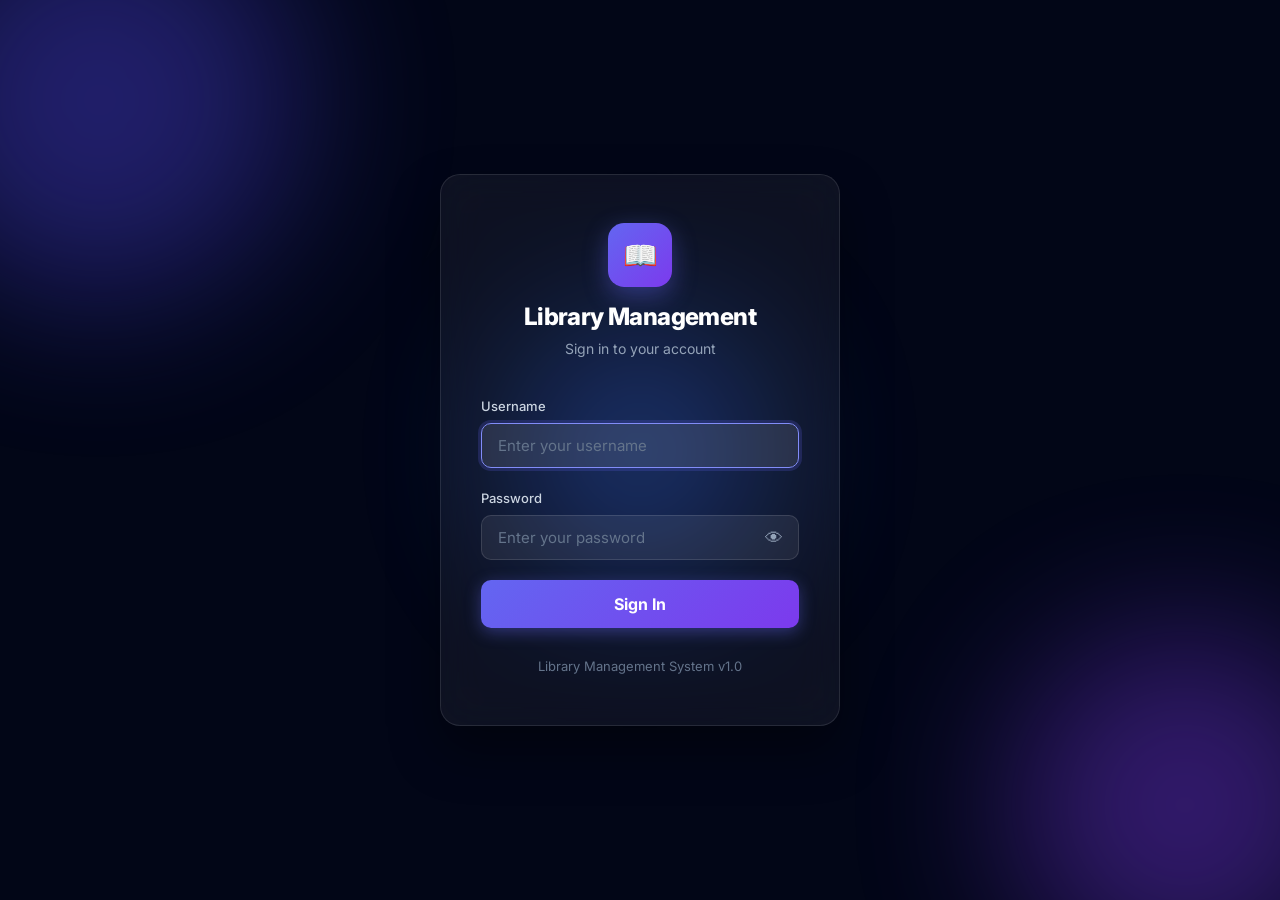
<file: frontend/index.html>
<!DOCTYPE html>
<html lang="en">
<head>
  <meta charset="UTF-8" />
  <meta name="viewport" content="width=device-width, initial-scale=1.0" />
  <title>Login — Library Management System</title>
  <meta name="description" content="Sign in to the Library Management System to manage books, members, and loans." />
  <link rel="stylesheet" href="css/style.css" />
  <style>
    body {
      background: var(--gray-950);
      display: flex;
      align-items: center;
      justify-content: center;
      min-height: 100vh;
      overflow: hidden;
    }

    .login-page {
      position: relative;
      z-index: 1;
      width: 100%;
      max-width: 440px;
      padding: 20px;
    }

    /* Animated background */
    .bg-shapes {
      position: fixed;
      inset: 0;
      overflow: hidden;
      z-index: 0;
    }

    .bg-shapes .shape {
      position: absolute;
      border-radius: 50%;
      filter: blur(80px);
      opacity: 0.4;
      animation: float 20s ease-in-out infinite;
    }

    .shape-1 {
      width: 400px; height: 400px;
      background: var(--primary-600);
      top: -100px; left: -100px;
      animation-delay: 0s;
    }

    .shape-2 {
      width: 350px; height: 350px;
      background: #7c3aed;
      bottom: -80px; right: -80px;
      animation-delay: -5s;
    }

    .shape-3 {
      width: 250px; height: 250px;
      background: #2563eb;
      top: 50%; left: 50%;
      transform: translate(-50%, -50%);
      animation-delay: -10s;
    }

    @keyframes float {
      0%, 100% { transform: translate(0, 0) scale(1); }
      25% { transform: translate(30px, -30px) scale(1.05); }
      50% { transform: translate(-20px, 20px) scale(0.95); }
      75% { transform: translate(20px, 10px) scale(1.02); }
    }

    .login-card {
      background: rgba(255, 255, 255, 0.05);
      backdrop-filter: blur(20px);
      -webkit-backdrop-filter: blur(20px);
      border: 1px solid rgba(255, 255, 255, 0.1);
      border-radius: var(--border-radius-xl);
      padding: 48px 40px;
      box-shadow: 0 25px 50px rgba(0, 0, 0, 0.4);
    }

    .login-brand {
      text-align: center;
      margin-bottom: 36px;
    }

    .login-brand .brand-icon {
      width: 64px;
      height: 64px;
      margin: 0 auto 16px;
      background: linear-gradient(135deg, var(--primary-500), #7c3aed);
      border-radius: 16px;
      display: flex;
      align-items: center;
      justify-content: center;
      font-size: 1.75rem;
      box-shadow: 0 8px 24px rgba(99, 102, 241, 0.4);
    }

    .login-brand h1 {
      color: var(--text-white);
      font-size: 1.5rem;
      font-weight: 800;
      margin-bottom: 6px;
    }

    .login-brand p {
      color: var(--gray-400);
      font-size: 0.875rem;
    }

    .login-form .form-group {
      margin-bottom: 20px;
    }

    .login-form .form-label {
      color: var(--gray-300);
      font-size: 0.8125rem;
      font-weight: 500;
    }

    .login-form .form-input {
      background: rgba(255, 255, 255, 0.07);
      border: 1px solid rgba(255, 255, 255, 0.12);
      color: var(--text-white);
      padding: 12px 16px;
      border-radius: var(--border-radius);
      font-size: 0.9375rem;
    }

    .login-form .form-input::placeholder {
      color: var(--gray-500);
    }

    .login-form .form-input:focus {
      border-color: var(--primary-400);
      box-shadow: 0 0 0 3px rgba(99, 102, 241, 0.2);
      background: rgba(255, 255, 255, 0.1);
    }

    .password-field {
      position: relative;
    }

    .password-field .form-input {
      padding-right: 44px;
    }

    .password-toggle {
      position: absolute;
      right: 12px;
      top: 50%;
      transform: translateY(-50%);
      background: none;
      border: none;
      cursor: pointer;
      font-size: 1.125rem;
      color: var(--gray-400);
      padding: 4px;
    }

    .password-toggle:hover {
      color: var(--gray-300);
    }

    .login-btn {
      width: 100%;
      padding: 14px;
      font-size: 1rem;
      font-weight: 700;
      background: linear-gradient(135deg, var(--primary-500), #7c3aed);
      color: white;
      border: none;
      border-radius: var(--border-radius);
      cursor: pointer;
      display: flex;
      align-items: center;
      justify-content: center;
      gap: 8px;
      transition: all var(--transition-base);
      box-shadow: 0 4px 16px rgba(99, 102, 241, 0.4);
    }

    .login-btn:hover {
      box-shadow: 0 6px 24px rgba(99, 102, 241, 0.5);
      transform: translateY(-2px);
    }

    .login-btn:disabled {
      opacity: 0.6;
      transform: none;
      cursor: not-allowed;
    }

    .login-error {
      background: rgba(239, 68, 68, 0.1);
      border: 1px solid rgba(239, 68, 68, 0.3);
      color: #fca5a5;
      padding: 12px 16px;
      border-radius: var(--border-radius-sm);
      font-size: 0.8125rem;
      margin-bottom: 20px;
      display: flex;
      align-items: center;
      gap: 8px;
    }

    .login-footer {
      text-align: center;
      margin-top: 28px;
      color: var(--gray-500);
      font-size: 0.8125rem;
    }

    /* Shake animation */
    @keyframes shake {
      0%, 100% { transform: translateX(0); }
      10%, 30%, 50%, 70%, 90% { transform: translateX(-5px); }
      20%, 40%, 60%, 80% { transform: translateX(5px); }
    }

    .shake {
      animation: shake 0.5s ease;
    }

    @media (max-width: 480px) {
      .login-card {
        padding: 36px 24px;
      }
    }
  </style>
</head>
<body>
  <!-- Animated Background -->
  <div class="bg-shapes">
    <div class="shape shape-1"></div>
    <div class="shape shape-2"></div>
    <div class="shape shape-3"></div>
  </div>

  <!-- Login Card -->
  <div class="login-page">
    <div class="login-card">
      <div class="login-brand">
        <div class="brand-icon">📖</div>
        <h1>Library Management</h1>
        <p>Sign in to your account</p>
      </div>

      <!-- Error Message -->
      <div id="loginError" class="login-error hidden">
        <span>✕</span>
        <span id="loginErrorMsg">Invalid credentials</span>
      </div>

      <!-- Login Form -->
      <form id="loginForm" class="login-form" autocomplete="off">
        <div class="form-group">
          <label class="form-label" for="username">Username</label>
          <input type="text" id="username" class="form-input" placeholder="Enter your username" required autofocus />
        </div>

        <div class="form-group">
          <label class="form-label" for="password">Password</label>
          <div class="password-field">
            <input type="password" id="password" class="form-input" placeholder="Enter your password" required />
            <button type="button" id="togglePassword" class="password-toggle">👁</button>
          </div>
        </div>

        <button type="submit" id="loginBtn" class="login-btn">
          Sign In
        </button>
      </form>

      <div class="login-footer">
        <p>Library Management System v1.0</p>
      </div>
    </div>
  </div>

  <script src="js/api.js"></script>
  <script src="js/utils.js"></script>
  <script src="js/auth.js"></script>
  <script>
    initLoginPage();
  </script>
</body>
</html>
</file>
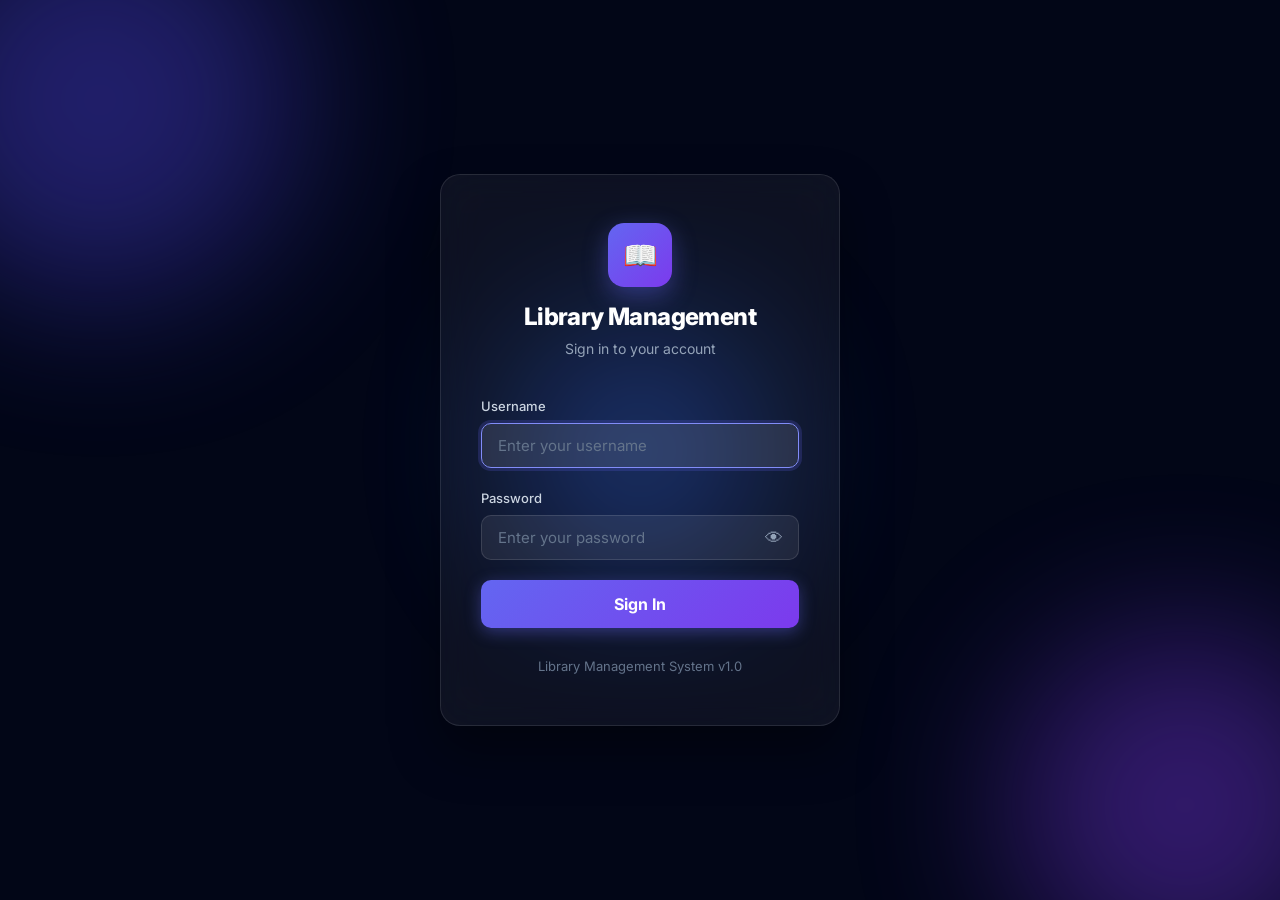
<file: frontend/books.html>
<!DOCTYPE html>
<html lang="en">
<head>
  <meta charset="UTF-8" />
  <meta name="viewport" content="width=device-width, initial-scale=1.0" />
  <title>Books — Library Management System</title>
  <meta name="description" content="Browse, search, add, edit, and delete books in the library catalog." />
  <link rel="stylesheet" href="css/style.css" />
  <link rel="stylesheet" href="css/books.css" />
</head>
<body>
  <div class="app-layout">
    <aside class="sidebar" id="sidebar"></aside>

    <div class="main-content">
      <header class="top-header">
        <div style="display:flex;align-items:center;gap:12px;">
          <button class="hamburger-btn" onclick="document.getElementById('sidebar').classList.toggle('open')">☰</button>
          <h1 class="page-title">Books <span>Catalog</span></h1>
        </div>
        <div class="header-actions">
          <span class="text-muted" id="bookCount" style="font-size:0.8125rem;"></span>
        </div>
      </header>

      <div class="page-container">
        <!-- Toolbar -->
        <div class="page-toolbar animate-in">
          <div class="toolbar-left">
            <div class="search-wrapper">
              <span class="search-icon">🔍</span>
              <input type="text" class="search-input" id="bookSearch" placeholder="Search by title, author, or ISBN..." />
            </div>
            <select class="form-select" id="categoryFilter" style="max-width:180px;border-radius:var(--border-radius-full);padding:10px 16px;">
              <option value="">All Categories</option>
            </select>
            <select class="form-select" id="sortBy" style="max-width:180px;border-radius:var(--border-radius-full);padding:10px 16px;">
              <option value="title">Sort: Title</option>
              <option value="author">Sort: Author</option>
              <option value="publishedYear">Sort: Year</option>
              <option value="availableCopies">Sort: Availability</option>
            </select>
            <select class="form-select" id="sortDir" style="max-width:150px;border-radius:var(--border-radius-full);padding:10px 16px;">
              <option value="asc">Ascending</option>
              <option value="desc">Descending</option>
            </select>
          </div>
          <div class="toolbar-right" id="bookActions">
            <button class="btn btn-primary" onclick="openBookModal()">
              ＋ Add Book
            </button>
          </div>
        </div>

        <!-- Books Table -->
        <div class="table-wrapper animate-in" style="animation-delay:0.1s" id="booksTableWrapper">
          <table class="data-table">
            <thead>
              <tr>
                <th>Title</th>
                <th>Author</th>
                <th>ISBN</th>
                <th>Category</th>
                <th>Available</th>
                <th>Year</th>
                <th id="actionsHeader">Actions</th>
              </tr>
            </thead>
            <tbody id="booksTableBody">
              <tr>
                <td colspan="7">
                  <div class="empty-state">
                    <div class="empty-icon">📚</div>
                    <h3>Loading books...</h3>
                  </div>
                </td>
              </tr>
            </tbody>
          </table>
        </div>

        <!-- Pagination -->
        <div class="pagination" id="booksPagination"></div>
      </div>
    </div>
  </div>

  <!-- Add/Edit Book Modal -->
  <div class="modal-overlay" id="bookModal">
    <div class="modal">
      <div class="modal-header">
        <h2 id="bookModalTitle">Add New Book</h2>
        <button class="modal-close" onclick="closeModal('bookModal')">✕</button>
      </div>
      <div class="modal-body">
        <form id="bookForm" onsubmit="saveBook(event)">
          <input type="hidden" id="bookId" />

          <div class="form-group">
            <label class="form-label" for="bookTitle">Title <span class="required">*</span></label>
            <input type="text" class="form-input" id="bookTitle" placeholder="Enter book title" required />
          </div>

          <div class="form-row">
            <div class="form-group">
              <label class="form-label" for="bookAuthor">Author <span class="required">*</span></label>
              <input type="text" class="form-input" id="bookAuthor" placeholder="Author name" required />
            </div>
            <div class="form-group">
              <label class="form-label" for="bookIsbn">ISBN <span class="required">*</span></label>
              <input type="text" class="form-input" id="bookIsbn" placeholder="e.g. 9780132350884" required />
            </div>
          </div>

          <div class="form-row">
            <div class="form-group">
              <label class="form-label" for="bookCategory">Category</label>
              <input type="text" class="form-input" id="bookCategory" placeholder="e.g. Technology" />
            </div>
            <div class="form-group">
              <label class="form-label" for="bookYear">Published Year</label>
              <input type="number" class="form-input" id="bookYear" placeholder="e.g. 2020" min="1900" max="2099" />
            </div>
          </div>

          <div class="form-group">
            <label class="form-label" for="bookCopies">Total Copies <span class="required">*</span></label>
            <input type="number" class="form-input" id="bookCopies" placeholder="Number of copies" min="1" required />
          </div>

          <div class="form-group">
            <label class="form-label" for="bookDescription">Description</label>
            <textarea class="form-input" id="bookDescription" rows="3" placeholder="Brief description (optional)" style="resize:vertical;"></textarea>
          </div>
        </form>
      </div>
      <div class="modal-footer">
        <button class="btn btn-secondary" onclick="closeModal('bookModal')">Cancel</button>
        <button class="btn btn-primary" id="bookSubmitBtn" onclick="document.getElementById('bookForm').requestSubmit()">
          Save Book
        </button>
      </div>
    </div>
  </div>

  <script src="js/api.js"></script>
  <script src="js/utils.js"></script>
  <script src="js/auth.js"></script>
  <script src="js/books.js"></script>
</body>
</html>
</file>
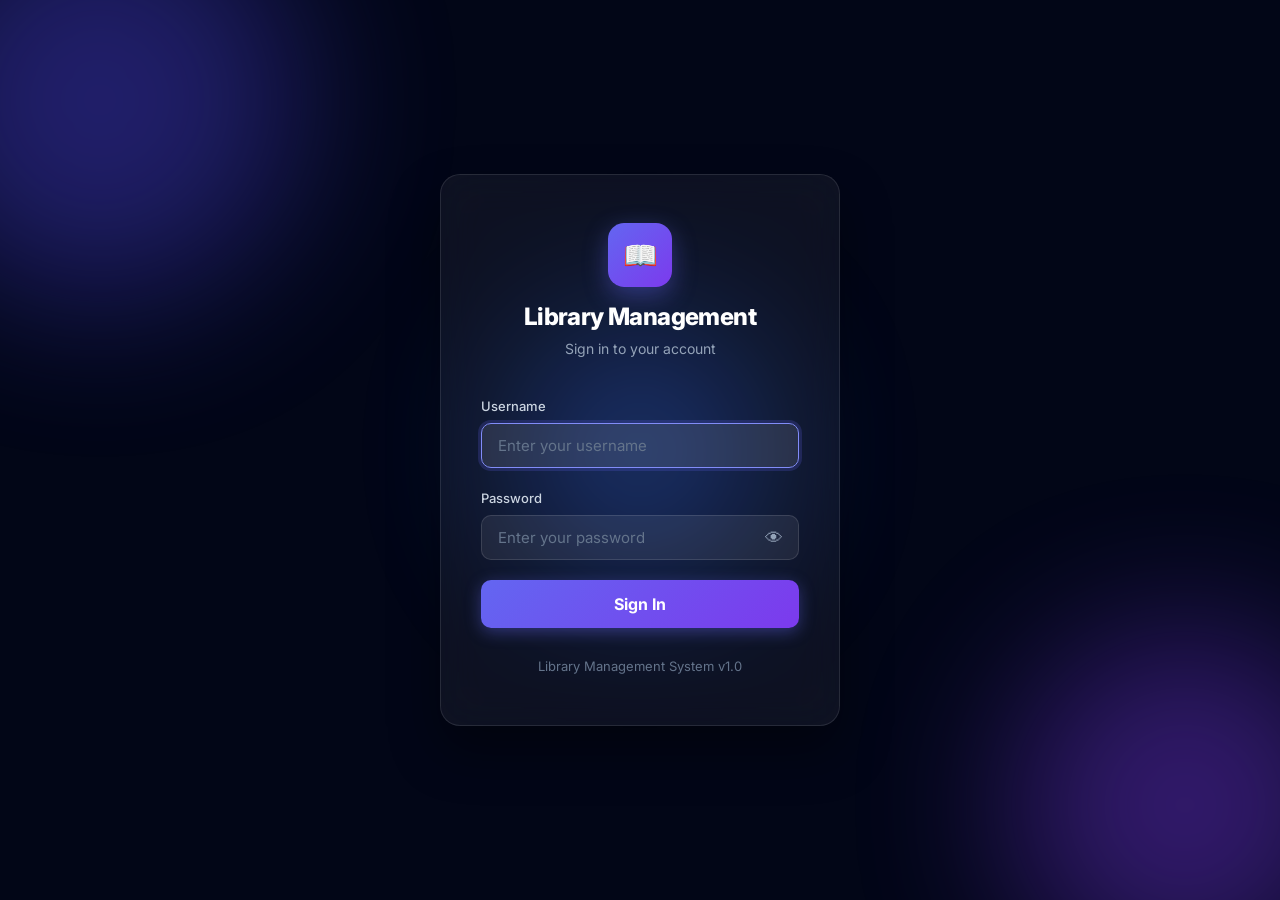
<file: frontend/Books_search.html>
<!DOCTYPE html>
<html lang="en">

<head>
    <meta charset="UTF-8" />
    <meta name="viewport" content="width=device-width, initial-scale=1.0" />
    <title>Advanced Search — Library Management System</title>
    <link rel="stylesheet" href="css/style.css" />
    <link rel="stylesheet" href="css/Books_search.css" />
    
</head>

<body>
    <div class="app-layout">
        <aside class="sidebar" id="sidebar"></aside>

        <div class="main-content">
            <header class="top-header">
                <div style="display:flex;align-items:center;gap:12px;">
                    <button class="hamburger-btn"
                        onclick="document.getElementById('sidebar').classList.toggle('open')">☰</button>
                    <h1 class="page-title">Advanced <span>Search</span></h1>
                </div>
            </header>

            <div class="page-container">

                <!-- Search Panel -->
                <div class="search-panel animate-in">
                    <div class="search-grid">
                        <div class="form-group">
                            <label class="form-label" for="sTitle">Title</label>
                            <input type="text" class="form-input" id="sTitle" placeholder="e.g. Harry Potter" />
                        </div>
                        <div class="form-group">
                            <label class="form-label" for="sAuthor">Author</label>
                            <input type="text" class="form-input" id="sAuthor" placeholder="e.g. J.K. Rowling" />
                        </div>
                        <div class="form-group">
                            <label class="form-label" for="sIsbn">ISBN</label>
                            <input type="text" class="form-input" id="sIsbn" placeholder="e.g. 9780132350884" />
                        </div>
                        <div class="form-group">
                            <label class="form-label" for="sCategory">Category</label>
                            <select class="form-select" id="sCategory">
                                <option value="">All Categories</option>
                                <option>Fiction</option>
                                <option>Non-Fiction</option>
                                <option>Science</option>
                                <option>History</option>
                                <option>Technology</option>
                                <option>Arts</option>
                                <option>Biography</option>
                                <option>Children</option>
                            </select>
                        </div>
                        <div class="form-group">
                            <label class="form-label">Published Year</label>
                            <div class="year-row">
                                <input type="number" class="form-input" id="sYearFrom" placeholder="From" min="1800"
                                    max="2099" />
                                <input type="number" class="form-input" id="sYearTo" placeholder="To" min="1800"
                                    max="2099" />
                            </div>
                        </div>
                    </div>

                    <div class="search-footer">
                        <div class="sort-row">
                            <label>Sort by</label>
                            <select class="form-select" id="sSortBy">
                                <option value="title">Title</option>
                                <option value="author">Author</option>
                                <option value="publishedYear">Year</option>
                                <option value="availableCopies">Availability</option>
                            </select>
                            <select class="form-select" id="sSortDir">
                                <option value="asc">A → Z</option>
                                <option value="desc">Z → A</option>
                            </select>
                        </div>
                        <label class="checkbox-label">
                            <input type="checkbox" id="sAvailableOnly" />
                            Available only
                        </label>
                        <div class="search-actions">
                            <button class="btn btn-secondary" onclick="resetSearch()">Reset</button>
                            <button class="btn btn-primary" id="searchBtn" onclick="runSearch(0)">🔍 Search</button>
                        </div>
                    </div>
                </div>

                <!-- Error -->
                <div id="searchError"
                    style="display:none;color:var(--danger,#e74c3c);margin-bottom:12px;font-size:0.875rem;"></div>

                <!-- Results -->
                <div id="resultsSection" style="display:none;">
                    <p class="results-meta" id="resultsMeta"></p>
                    <div class="table-wrapper animate-in" id="searchTableWrapper">
                        <table class="data-table">
                            <thead>
                                <tr>
                                    <th>#</th>
                                    <th>Title</th>
                                    <th>Author</th>
                                    <th>ISBN</th>
                                    <th>Category</th>
                                    <th>Year</th>
                                    <th>Available</th>
                                </tr>
                            </thead>
                            <tbody id="searchTableBody"></tbody>
                        </table>
                    </div>
                    <div class="pagination" id="searchPagination"></div>
                </div>

                <!-- Empty state -->
                <div id="searchEmpty" class="search-empty" style="display:none;">
                    <div class="empty-icon">🔍</div>
                    <h3>No books found</h3>
                    <p>Try adjusting your search filters.</p>
                </div>

            </div>
        </div>
    </div>

    <script src="js/api.js"></script>
    <script src="js/utils.js"></script>
    <script src="js/auth.js"></script>
    <script src="js/books-search.js"></script>
</body>

</html>
</file>
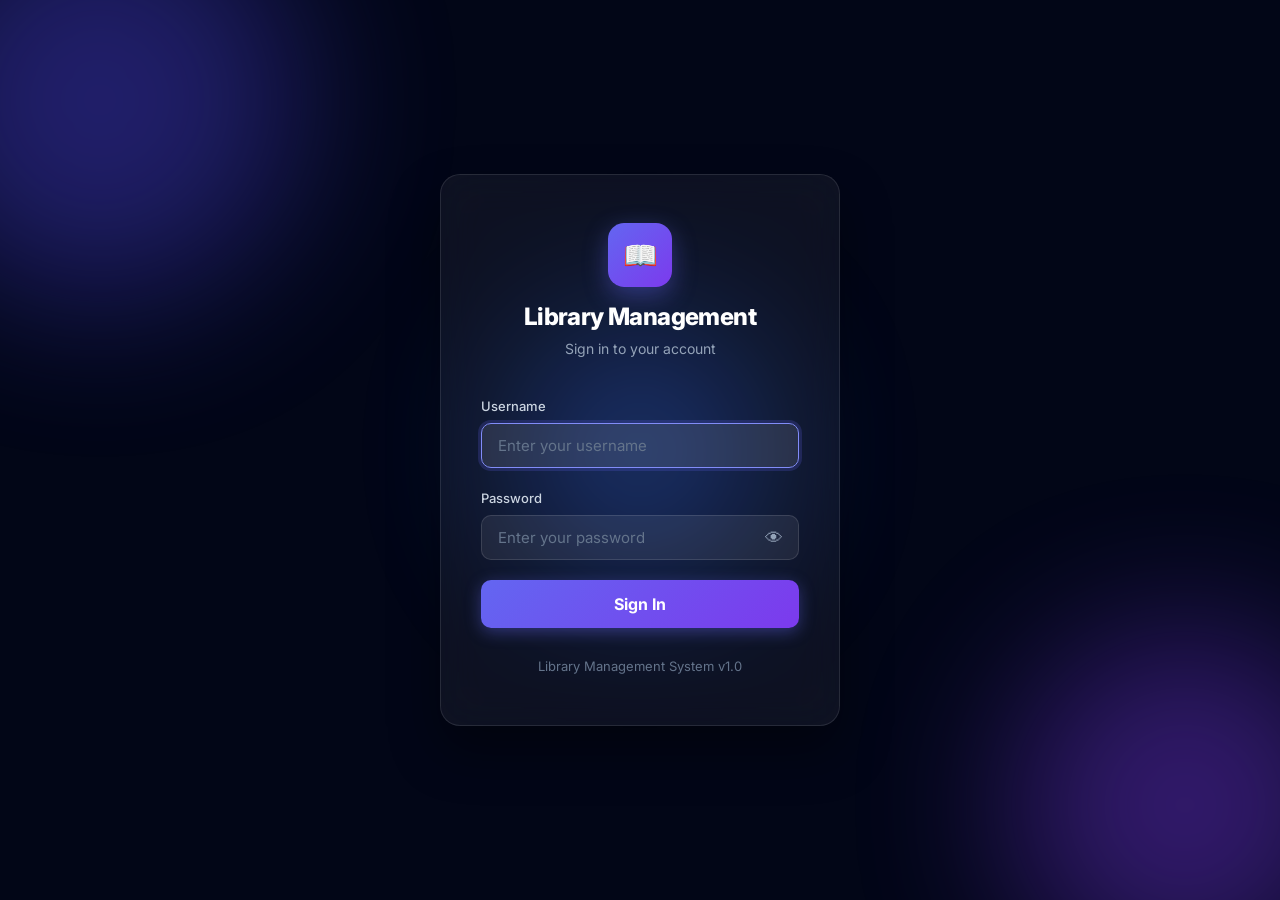
<file: frontend/dashboard.html>
<!DOCTYPE html>
<html lang="en">
<head>
  <meta charset="UTF-8" />
  <meta name="viewport" content="width=device-width, initial-scale=1.0" />
  <title>Dashboard — Library Management System</title>
  <meta name="description" content="Library dashboard with real-time statistics on books, members, and loans." />
  <link rel="stylesheet" href="css/style.css" />
  <link rel="stylesheet" href="css/dashboard.css" />
</head>
<body>
  <div class="app-layout">
    <!-- Sidebar -->
    <aside class="sidebar" id="sidebar"></aside>

    <!-- Main Content -->
    <div class="main-content">
      <!-- Top Header -->
      <header class="top-header">
        <div style="display:flex;align-items:center;gap:12px;">
          <button class="hamburger-btn" onclick="document.getElementById('sidebar').classList.toggle('open')">☰</button>
          <h1 class="page-title">Dashboard <span>Overview</span></h1>
        </div>
        <div class="header-actions">
          <span class="text-muted" id="currentDate" style="font-size:0.8125rem;"></span>
        </div>
      </header>

      <!-- Page Content -->
      <div class="page-container">
        <!-- Welcome Banner -->
        <div class="welcome-banner animate-in">
          <div class="welcome-text">
            <h2 id="welcomeMsg">Welcome back!</h2>
            <p>Here's what's happening in your library today.</p>
          </div>
        </div>

        <!-- Stats Grid -->
        <div class="stats-grid" id="statsGrid">
          <div class="stat-card books animate-in" style="animation-delay:0.1s">
            <div class="stat-icon">📚</div>
            <div class="stat-info">
              <div class="stat-label">Total Books</div>
              <div class="stat-value" id="totalBooks">—</div>
            </div>
          </div>
          <div class="stat-card members animate-in" style="animation-delay:0.15s">
            <div class="stat-icon">👥</div>
            <div class="stat-info">
              <div class="stat-label">Total Members</div>
              <div class="stat-value" id="totalMembers">—</div>
            </div>
          </div>
          <div class="stat-card loans animate-in" style="animation-delay:0.2s">
            <div class="stat-icon">🔄</div>
            <div class="stat-info">
              <div class="stat-label">Active Loans</div>
              <div class="stat-value" id="activeLoans">—</div>
            </div>
          </div>
          <div class="stat-card overdue animate-in" style="animation-delay:0.25s">
            <div class="stat-icon">⚠️</div>
            <div class="stat-info">
              <div class="stat-label">Overdue Loans</div>
              <div class="stat-value" id="overdueLoans">—</div>
            </div>
          </div>
        </div>

        <!-- Recent Activity -->
        <div class="card animate-in" style="animation-delay:0.3s">
          <div class="card-header">
            <h3>📋 Recent Loan Activity</h3>
            <a href="loans.html" class="btn btn-ghost btn-sm">View All →</a>
          </div>
          <div class="card-body" style="padding:0;">
            <div class="table-wrapper" style="border:none;border-radius:0;">
              <table class="data-table" id="recentLoansTable">
                <thead>
                  <tr>
                    <th>Book</th>
                    <th>Member</th>
                    <th>Issue Date</th>
                    <th>Due Date</th>
                    <th>Status</th>
                  </tr>
                </thead>
                <tbody id="recentLoansBody">
                  <tr>
                    <td colspan="5" class="text-center text-muted" style="padding:40px">
                      Loading recent activity...
                    </td>
                  </tr>
                </tbody>
              </table>
            </div>
          </div>
        </div>

        <!-- Quick Actions -->
        <div class="quick-actions animate-in" style="animation-delay:0.35s">
          <h3 style="margin-bottom:16px;">Quick Actions</h3>
          <div class="actions-grid">
            <a href="books.html" class="action-card">
              <span class="action-icon">📚</span>
              <span class="action-label">Manage Books</span>
            </a>
            <a href="members.html" class="action-card">
              <span class="action-icon">👥</span>
              <span class="action-label">Manage Members</span>
            </a>
            <a href="loans.html" class="action-card">
              <span class="action-icon">🔄</span>
              <span class="action-label">Issue / Return</span>
            </a>
            <a href="profile.html" class="action-card">
              <span class="action-icon">👤</span>
              <span class="action-label">My Profile</span>
            </a>
          </div>
        </div>
      </div>
    </div>
  </div>

  <script src="js/api.js"></script>
  <script src="js/utils.js"></script>
  <script src="js/auth.js"></script>
  <script src="js/dashboard.js"></script>
</body>
</html>
</file>
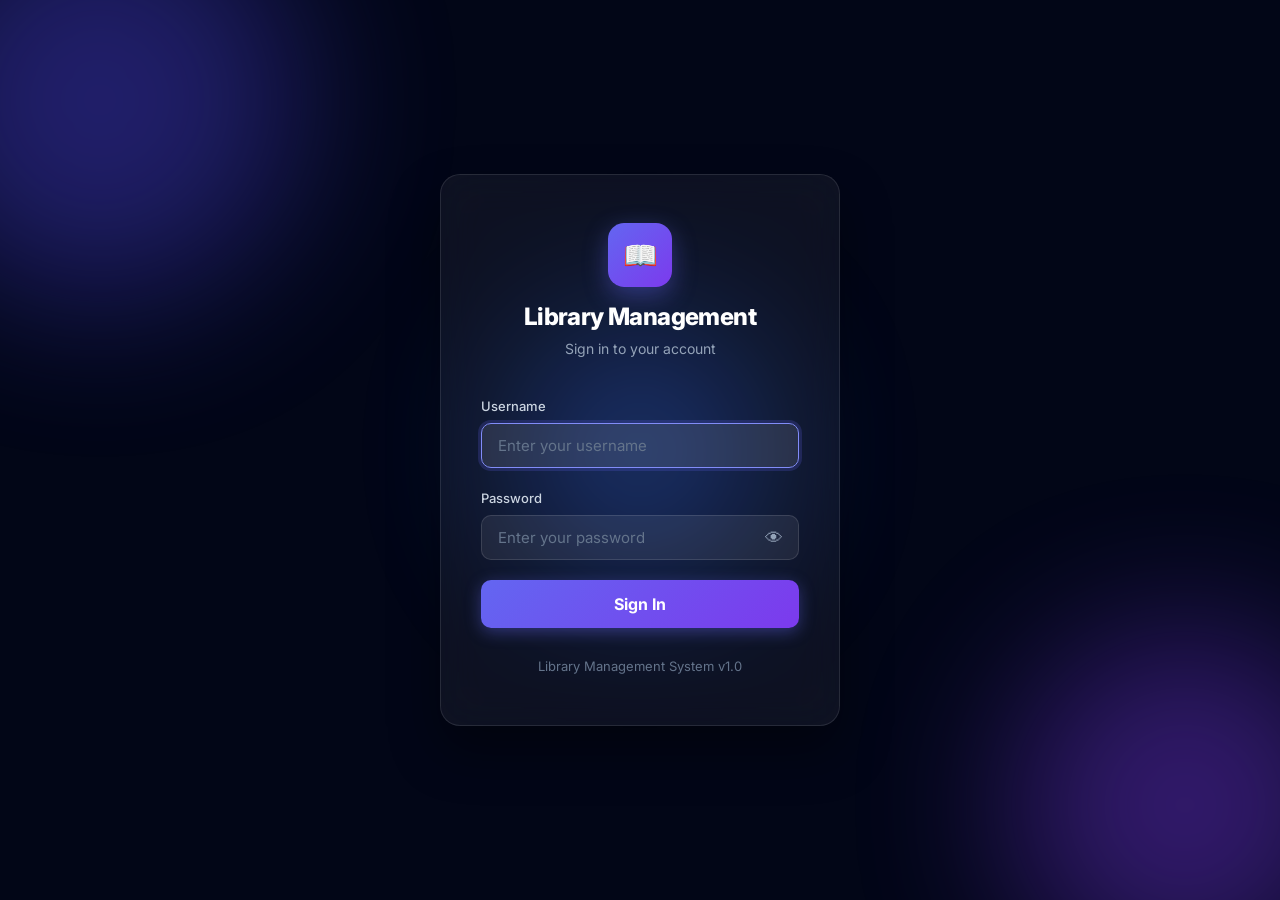
<file: frontend/loans.html>
<!DOCTYPE html>
<html lang="en">
<head>
  <meta charset="UTF-8" />
  <meta name="viewport" content="width=device-width, initial-scale=1.0" />
  <title>Loans — Library Management System</title>
  <meta name="description" content="Manage book loans: issue, return, track overdue, and view loan history." />
  <link rel="stylesheet" href="css/style.css" />
  <link rel="stylesheet" href="css/loans.css" />
</head>
<body>
  <div class="app-layout">
    <aside class="sidebar" id="sidebar"></aside>

    <div class="main-content">
      <header class="top-header">
        <div style="display:flex;align-items:center;gap:12px;">
          <button class="hamburger-btn" onclick="document.getElementById('sidebar').classList.toggle('open')">☰</button>
          <h1 class="page-title" id="pageTitle">Loans <span>Management</span></h1>
        </div>
        <div class="header-actions" id="loanActions">
          <button class="btn btn-primary" onclick="openIssueModal()">
            ＋ Issue Book
          </button>
        </div>
      </header>

      <div class="page-container">
        <!-- Tabs -->
        <div class="tabs animate-in" id="loanTabs">
          <button class="tab-btn active" data-tab="activeTab"  onclick="switchTab('active')">🔄 Active</button>
          <button class="tab-btn"        data-tab="overdueTab" onclick="switchTab('overdue')">⚠️ Overdue</button>
          <button class="tab-btn"        data-tab="finesTab"   onclick="switchTab('fines')">💰 Fines</button>
          <button class="tab-btn"        data-tab="historyTab" onclick="switchTab('history')">📋 History</button>
        </div>

        <!-- Active Loans Tab -->
        <div class="tab-content active" id="activeTab">
          <div class="table-wrapper animate-in" id="activeTableWrapper">
            <table class="data-table">
              <thead>
                <tr>
                  <th>Book</th>
                  <th>Member</th>
                  <th>Issue Date</th>
                  <th>Due Date</th>
                  <th>Days Left</th>
                  <th>Status</th>
                  <th id="activeActionsHeader">Actions</th>
                </tr>
              </thead>
              <tbody id="activeLoansBody">
                <tr><td colspan="7"><div class="empty-state"><div class="empty-icon">🔄</div><h3>Loading...</h3></div></td></tr>
              </tbody>
            </table>
          </div>
        </div>

        <!-- Overdue Loans Tab -->
        <div class="tab-content" id="overdueTab">
          <div class="table-wrapper" id="overdueTableWrapper">
            <table class="data-table">
              <thead>
                <tr>
                  <th>Book</th>
                  <th>Member</th>
                  <th>Due Date</th>
                  <th>Days Overdue</th>
                  <th>Estimated Fine</th>
                  <th>Status</th>
                  <th id="overdueActionsHeader">Actions</th>
                </tr>
              </thead>
              <tbody id="overdueLoansBody">
                <tr><td colspan="7"><div class="empty-state"><div class="empty-icon">⚠️</div><h3>Loading...</h3></div></td></tr>
              </tbody>
            </table>
          </div>
        </div>

        <!-- Fines Tab -->
        <div class="tab-content" id="finesTab">
          <div class="table-wrapper" id="finesTableWrapper">
            <table class="data-table">
              <thead>
                <tr>
                  <th>Member</th>
                  <th>Book</th>
                  <th>Return Date</th>
                  <th>Fine Amount</th>
                  <th>Fine Status</th>
                  <th>Actions</th>
                </tr>
              </thead>
              <tbody id="finesTableBody">
                <tr><td colspan="6"><div class="empty-state"><div class="empty-icon">💰</div><h3>Loading...</h3></div></td></tr>
              </tbody>
            </table>
          </div>
        </div>

        <!-- History Tab -->
        <div class="tab-content" id="historyTab">
          <div class="table-wrapper" id="historyTableWrapper">
            <table class="data-table">
              <thead>
                <tr>
                  <th>Book</th>
                  <th>Member</th>
                  <th>Issued</th>
                  <th>Due</th>
                  <th>Returned</th>
                  <th>Fine</th>
                  <th>Fine Status</th>
                  <th>Status</th>
                </tr>
              </thead>
              <tbody id="historyLoansBody">
                <tr><td colspan="8"><div class="empty-state"><div class="empty-icon">📋</div><h3>Loading...</h3></div></td></tr>
              </tbody>
            </table>
          </div>
        </div>
      </div>
    </div>
  </div>

  <!-- Issue Book Modal -->
  <div class="modal-overlay" id="issueModal">
    <div class="modal">
      <div class="modal-header">
        <h2>Issue Book</h2>
        <button class="modal-close" onclick="closeModal('issueModal')">✕</button>
      </div>
      <div class="modal-body">
        <form id="issueForm" onsubmit="issueBook(event)">
          <div class="form-group">
            <label class="form-label" for="issueBookId">Select Book <span class="required">*</span></label>
            <select class="form-select" id="issueBookId" required>
              <option value="">— Choose a book —</option>
            </select>
            <div class="form-hint" id="bookAvailability"></div>
          </div>
          <div class="form-group">
            <label class="form-label" for="issueMemberId">Select Member <span class="required">*</span></label>
            <select class="form-select" id="issueMemberId" required>
              <option value="">— Choose a member —</option>
            </select>
          </div>
          <div class="issue-summary hidden" id="issueSummary">
            <div class="summary-row">
              <span>Issue Date</span>
              <strong id="summaryIssueDate"></strong>
            </div>
            <div class="summary-row">
              <span>Due Date</span>
              <strong id="summaryDueDate"></strong>
            </div>
            <div class="summary-row">
              <span>Loan Period</span>
              <strong>14 days</strong>
            </div>
          </div>
        </form>
      </div>
      <div class="modal-footer">
        <button class="btn btn-secondary" onclick="closeModal('issueModal')">Cancel</button>
        <button class="btn btn-primary" id="issueSubmitBtn" onclick="document.getElementById('issueForm').requestSubmit()">
          Issue Book
        </button>
      </div>
    </div>
  </div>

  <!-- Return Modal -->
  <div class="modal-overlay" id="returnModal">
    <div class="modal" style="max-width:420px;">
      <div class="modal-header">
        <h2>Return Book</h2>
        <button class="modal-close" onclick="closeModal('returnModal')">✕</button>
      </div>
      <div class="modal-body">
        <div class="return-info" id="returnInfo">
          <div class="return-book-name" id="returnBookName"></div>
          <div class="return-member-name" id="returnMemberName"></div>
          <div class="return-details">
            <div class="summary-row">
              <span>Due Date</span>
              <strong id="returnDueDate"></strong>
            </div>
            <div class="summary-row">
              <span>Return Date</span>
              <strong id="returnReturnDate"></strong>
            </div>
            <div class="summary-row fine-row" id="fineRow">
              <span>Overdue Fine</span>
              <strong class="text-danger" id="returnFine"></strong>
            </div>
          </div>
        </div>
      </div>
      <div class="modal-footer">
        <button class="btn btn-secondary" onclick="closeModal('returnModal')">Cancel</button>
        <button class="btn btn-success" id="returnConfirmBtn" onclick="confirmReturn()">
          Confirm Return
        </button>
      </div>
    </div>
  </div>

  <!-- Pay Fine Modal -->
  <div class="modal-overlay" id="payFineModal">
    <div class="modal" style="max-width:420px;">
      <div class="modal-header">
        <h2>Mark Fine as Paid</h2>
        <button class="modal-close" onclick="closeModal('payFineModal')">✕</button>
      </div>
      <div class="modal-body">
        <div class="return-details">
          <div class="summary-row">
            <span>Member</span>
            <strong id="payFineMember"></strong>
          </div>
          <div class="summary-row">
            <span>Book</span>
            <strong id="payFineBook"></strong>
          </div>
          <div class="summary-row">
            <span>Fine Amount</span>
            <strong class="text-danger" id="payFineAmount"></strong>
          </div>
        </div>
        <p style="margin-top:16px;font-size:0.875rem;color:var(--text-muted);">
          Confirm that this fine has been collected from the member.
        </p>
      </div>
      <div class="modal-footer">
        <button class="btn btn-secondary" onclick="closeModal('payFineModal')">Cancel</button>
        <button class="btn btn-success" id="payFineConfirmBtn" onclick="confirmPayFine()">
          ✓ Confirm Payment
        </button>
      </div>
    </div>
  </div>

  <!-- Waive Fine Modal -->
  <div class="modal-overlay" id="waiveFineModal">
    <div class="modal" style="max-width:420px;">
      <div class="modal-header">
        <h2>Waive Fine</h2>
        <button class="modal-close" onclick="closeModal('waiveFineModal')">✕</button>
      </div>
      <div class="modal-body">
        <div class="return-details">
          <div class="summary-row">
            <span>Member</span>
            <strong id="waiveFineMember"></strong>
          </div>
          <div class="summary-row">
            <span>Book</span>
            <strong id="waiveFineBook"></strong>
          </div>
          <div class="summary-row">
            <span>Fine Amount</span>
            <strong class="text-danger" id="waiveFineAmount"></strong>
          </div>
        </div>
        <div class="form-group" style="margin-top:16px;">
          <label class="form-label" for="waiveReason">Reason for Waiver <span class="required">*</span></label>
          <textarea class="form-input" id="waiveReason" rows="2"
            placeholder="e.g. Medical emergency, system error, goodwill gesture..."
            style="resize:vertical;" required></textarea>
        </div>
      </div>
      <div class="modal-footer">
        <button class="btn btn-secondary" onclick="closeModal('waiveFineModal')">Cancel</button>
        <button class="btn btn-primary" id="waiveFineConfirmBtn" onclick="confirmWaiveFine()">
          Waive Fine
        </button>
      </div>
    </div>
  </div>

  <script src="js/api.js"></script>
  <script src="js/utils.js"></script>
  <script src="js/auth.js"></script>
  <script src="js/loans.js"></script>
</body>
</html>
</file>
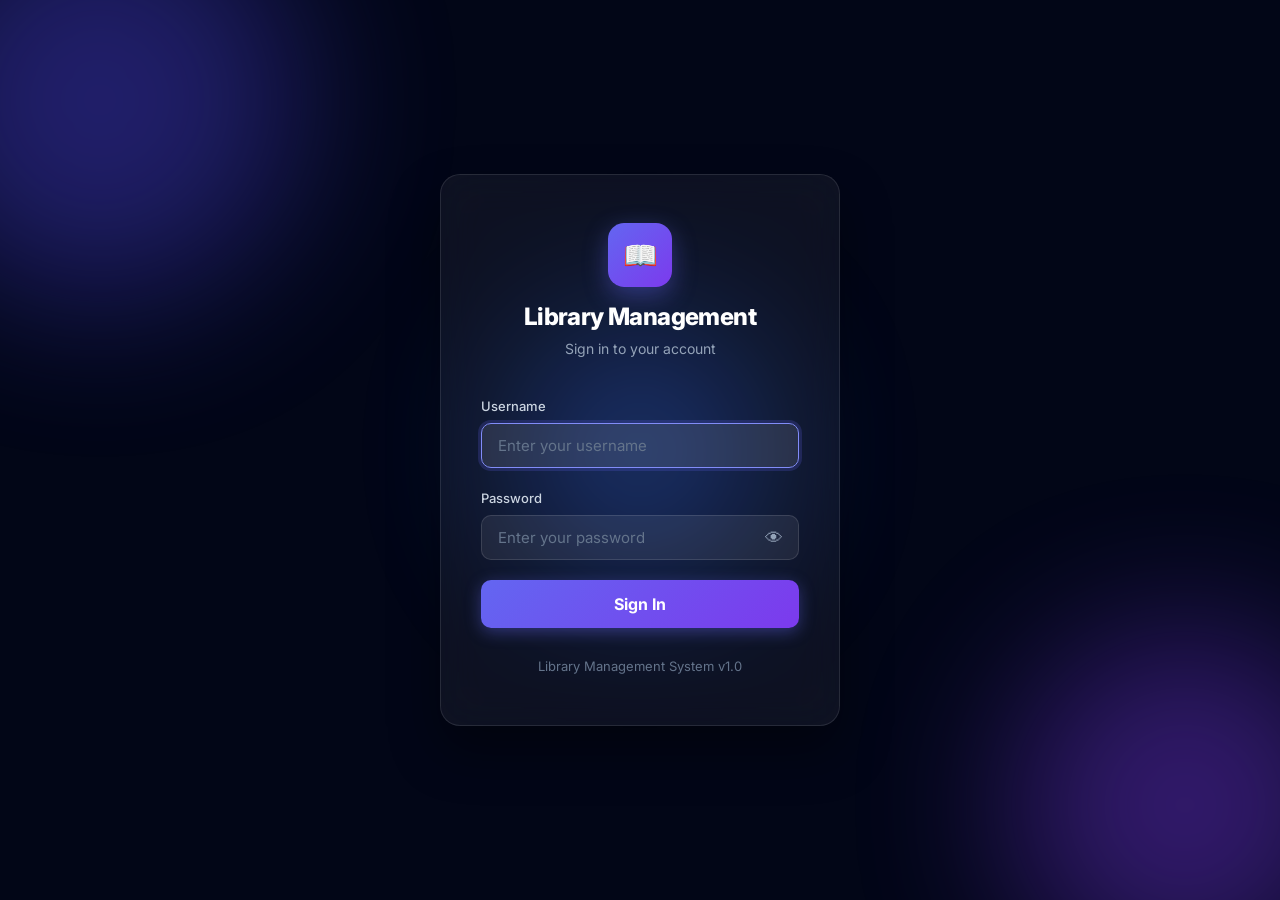
<file: frontend/members.html>
<!DOCTYPE html>
<html lang="en">
<head>
  <meta charset="UTF-8" />
  <meta name="viewport" content="width=device-width, initial-scale=1.0" />
  <title>Members — Library Management System</title>
  <meta name="description" content="Manage library members: register, search, update, and view loan history." />
  <link rel="stylesheet" href="css/style.css" />
  <link rel="stylesheet" href="css/members.css" />
</head>
<body>
  <div class="app-layout">
    <aside class="sidebar" id="sidebar"></aside>

    <div class="main-content">
      <header class="top-header">
        <div style="display:flex;align-items:center;gap:12px;">
          <button class="hamburger-btn" onclick="document.getElementById('sidebar').classList.toggle('open')">☰</button>
          <h1 class="page-title">Members <span>Management</span></h1>
        </div>
        <div class="header-actions">
          <span class="text-muted" id="memberCount" style="font-size:0.8125rem;"></span>
        </div>
      </header>

      <div class="page-container">

        <!-- Expiring Soon Banner -->
        <div id="expiryBanner" class="expiry-banner animate-in" style="display:none;">
          <span class="expiry-banner-icon">⚠️</span>
          <span id="expiryBannerText"></span>
          <button class="btn btn-secondary" style="padding:6px 14px;font-size:0.8125rem;" onclick="showExpiringMembers()">View All</button>
        </div>

        <!-- Toolbar -->
        <div class="page-toolbar animate-in">
          <div class="toolbar-left">
            <div class="search-wrapper">
              <span class="search-icon">🔍</span>
              <input type="text" class="search-input" id="memberSearch" placeholder="Search by name, email, or phone..." />
            </div>
            <select class="form-select" id="statusFilter" style="max-width:160px;border-radius:var(--border-radius-full);padding:10px 16px;">
              <option value="">All Status</option>
              <option value="ACTIVE">Active</option>
              <option value="EXPIRED">Expired</option>
              <option value="INACTIVE">Inactive</option>
            </select>
          </div>
          <div class="toolbar-right">
            <button class="btn btn-primary" onclick="openMemberModal()">
              ＋ Register Member
            </button>
          </div>
        </div>

        <!-- Members Table -->
        <div class="table-wrapper animate-in" style="animation-delay:0.1s" id="membersTableWrapper">
          <table class="data-table">
            <thead>
              <tr>
                <th>Member</th>
                <th>Email</th>
                <th>Phone</th>
                <th>Joined</th>
                <th>Expiry</th>
                <th>Status</th>
                <th>Actions</th>
              </tr>
            </thead>
            <tbody id="membersTableBody">
              <tr>
                <td colspan="7">
                  <div class="empty-state">
                    <div class="empty-icon">👥</div>
                    <h3>Loading members...</h3>
                  </div>
                </td>
              </tr>
            </tbody>
          </table>
        </div>
      </div>
    </div>
  </div>

  <!-- Add/Edit Member Modal -->
  <div class="modal-overlay" id="memberModal">
    <div class="modal">
      <div class="modal-header">
        <h2 id="memberModalTitle">Register New Member</h2>
        <button class="modal-close" onclick="closeModal('memberModal')">✕</button>
      </div>
      <div class="modal-body">
        <form id="memberForm" onsubmit="saveMember(event)">
          <input type="hidden" id="memberId" />

          <div class="form-group">
            <label class="form-label" for="memberName">Full Name <span class="required">*</span></label>
            <input type="text" class="form-input" id="memberName" placeholder="Enter full name" required />
          </div>

          <div class="form-row">
            <div class="form-group">
              <label class="form-label" for="memberEmail">Email <span class="required">*</span></label>
              <input type="email" class="form-input" id="memberEmail" placeholder="email@example.com" required />
            </div>
            <div class="form-group">
              <label class="form-label" for="memberPhone">Phone</label>
              <input type="tel" class="form-input" id="memberPhone" placeholder="e.g. 9876543210" />
            </div>
          </div>

          <div class="form-group">
            <label class="form-label" for="memberAddress">Address</label>
            <textarea class="form-input" id="memberAddress" rows="2" placeholder="Enter address (optional)" style="resize:vertical;"></textarea>
          </div>

          <div class="form-group">
            <label class="form-label" for="memberExpiry">Membership Expiry Date</label>
            <input type="date" class="form-input" id="memberExpiry" />
            <div class="form-hint">Leave blank to auto-set 1 year from today.</div>
          </div>
        </form>
      </div>
      <div class="modal-footer">
        <button class="btn btn-secondary" onclick="closeModal('memberModal')">Cancel</button>
        <button class="btn btn-primary" id="memberSubmitBtn" onclick="document.getElementById('memberForm').requestSubmit()">
          Register Member
        </button>
      </div>
    </div>
  </div>

  <!-- Renew Membership Modal -->
  <div class="modal-overlay" id="renewModal">
    <div class="modal" style="max-width:420px;">
      <div class="modal-header">
        <h2>Renew Membership</h2>
        <button class="modal-close" onclick="closeModal('renewModal')">✕</button>
      </div>
      <div class="modal-body">
        <div class="renew-info" id="renewInfo">
          <div class="return-book-name" id="renewMemberName"></div>
          <div class="return-details" style="margin-top:16px;">
            <div class="summary-row">
              <span>Current Expiry</span>
              <strong id="renewCurrentExpiry"></strong>
            </div>
            <div class="summary-row">
              <span>New Expiry After Renewal</span>
              <strong id="renewNewExpiry" style="color:var(--success,#27ae60);"></strong>
            </div>
            <div class="summary-row">
              <span>Extension</span>
              <strong>1 Year</strong>
            </div>
          </div>
        </div>
      </div>
      <div class="modal-footer">
        <button class="btn btn-secondary" onclick="closeModal('renewModal')">Cancel</button>
        <button class="btn btn-success" id="renewConfirmBtn" onclick="confirmRenew()">
          ✓ Confirm Renewal
        </button>
      </div>
    </div>
  </div>

  <!-- Member Loans Modal -->
  <div class="modal-overlay" id="memberLoansModal">
    <div class="modal" style="max-width:640px;">
      <div class="modal-header">
        <h2 id="memberLoansTitle">Loan History</h2>
        <button class="modal-close" onclick="closeModal('memberLoansModal')">✕</button>
      </div>
      <div class="modal-body" style="padding:0;">
        <div class="table-wrapper" style="border:none;border-radius:0;">
          <table class="data-table">
            <thead>
              <tr>
                <th>Book</th>
                <th>Issued</th>
                <th>Due</th>
                <th>Returned</th>
                <th>Fine</th>
                <th>Status</th>
              </tr>
            </thead>
            <tbody id="memberLoansBody">
              <tr><td colspan="6" class="text-center text-muted">Loading...</td></tr>
            </tbody>
          </table>
        </div>
      </div>
    </div>
  </div>

  <script src="js/api.js"></script>
  <script src="js/utils.js"></script>
  <script src="js/auth.js"></script>
  <script src="js/members.js"></script>
</body>
</html>
</file>
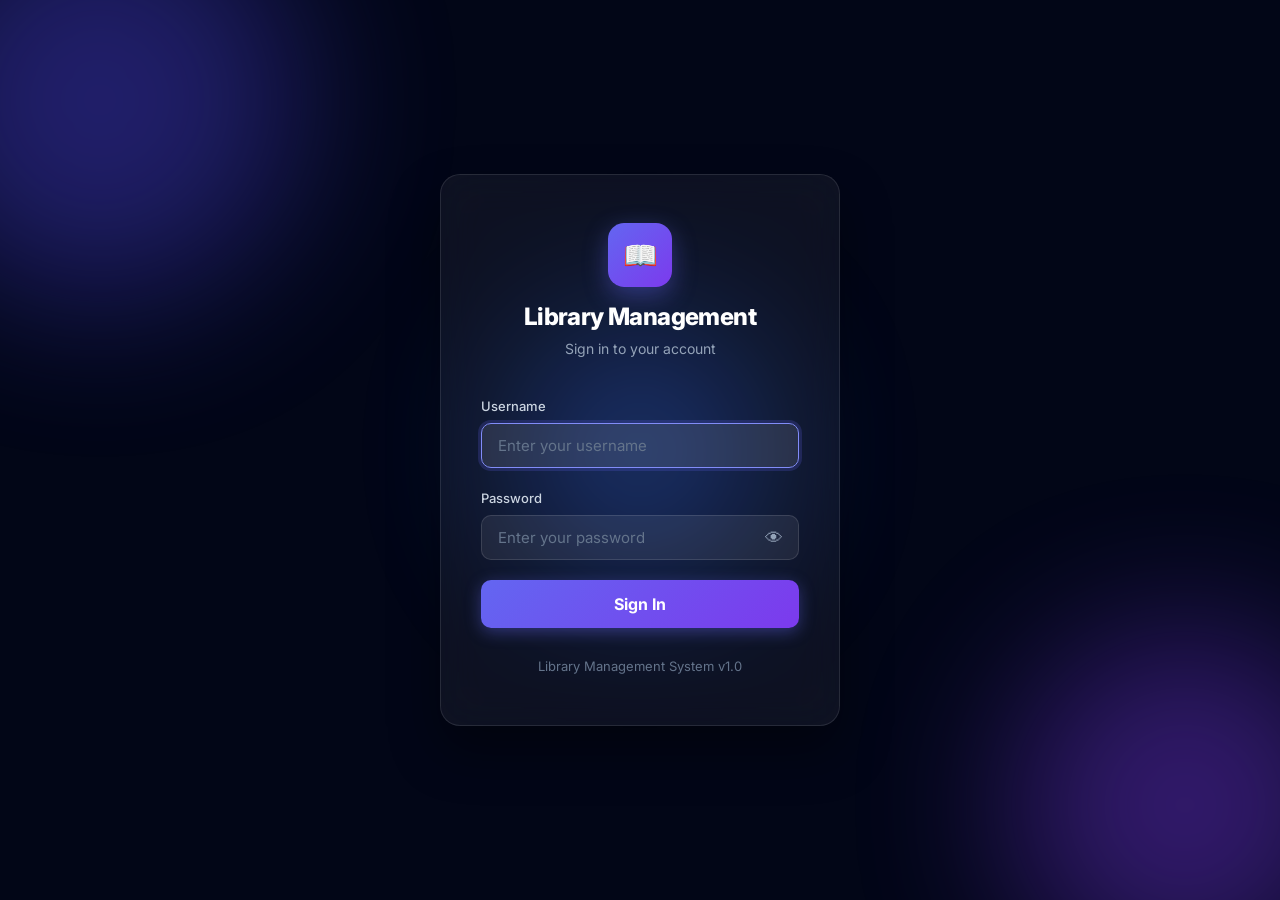
<file: frontend/Notifications.html>
<!DOCTYPE html>
<html lang="en">
<head>
  <meta charset="UTF-8" />
  <meta name="viewport" content="width=device-width, initial-scale=1.0" />
  <title>Notifications — Library Management System</title>
  <meta name="description" content="View and manage your notifications, alerts, and preferences." />
  <link rel="stylesheet" href="css/style.css" />
  <link rel="stylesheet" href="css/Notifications.css" />
  <link rel="stylesheet" href="css/Notification-bell.css" />
</head>
<body>
  <div class="app-layout">
    <aside class="sidebar" id="sidebar"></aside>

    <div class="main-content">
      <header class="top-header">
        <div style="display:flex;align-items:center;gap:12px;">
          <button class="hamburger-btn" onclick="document.getElementById('sidebar').classList.toggle('open')">☰</button>
          <h1 class="page-title">Notifications <span>Centre</span></h1>
        </div>
        <div class="header-actions" id="headerActions">
          <span class="text-muted" id="notifCount" style="font-size:0.8125rem;"></span>
          <button class="btn btn-secondary" onclick="markAllRead()">✓ Mark All Read</button>
          <button class="btn btn-primary"   onclick="openModal('prefsModal')">⚙ Preferences</button>
        </div>
      </header>

      <div class="page-container">

        <!-- Filter Tabs -->
        <div class="tabs animate-in" id="notifTabs">
          <button class="tab-btn active" data-filter="all"               onclick="setFilter('all',this)">🔔 All</button>
          <button class="tab-btn"        data-filter="unread"            onclick="setFilter('unread',this)">● Unread</button>
          <button class="tab-btn"        data-filter="DUE_DATE_REMINDER" onclick="setFilter('DUE_DATE_REMINDER',this)">📅 Due Date</button>
          <button class="tab-btn"        data-filter="FINE_ALERT"        onclick="setFilter('FINE_ALERT',this)">💰 Fines</button>
          <button class="tab-btn"        data-filter="NEW_BOOK_ARRIVAL"  onclick="setFilter('NEW_BOOK_ARRIVAL',this)">📚 New Books</button>
        </div>

        <!-- Notifications List -->
        <div class="table-wrapper animate-in" style="animation-delay:0.1s;" id="notifWrapper">
          <div id="notifList">
            <div class="empty-state">
              <div class="empty-icon">🔔</div>
              <h3>Loading notifications...</h3>
            </div>
          </div>
        </div>

      </div>
    </div>
  </div>

  <!-- Preferences Modal -->
  <div class="modal-overlay" id="prefsModal">
    <div class="modal" style="max-width:520px;">
      <div class="modal-header">
        <h2>Notification Preferences</h2>
        <button class="modal-close" onclick="closeModal('prefsModal')">✕</button>
      </div>
      <div class="modal-body">
        <form id="prefsForm" onsubmit="savePreferences(event)">

          <p class="pref-section-title">Notification Types</p>

          <div class="pref-row">
            <div class="pref-info">
              <div class="pref-label">📅 Due Date Reminders</div>
              <div class="pref-desc">Get reminded before your borrowed book is due</div>
            </div>
            <label class="toggle-switch">
              <input type="checkbox" id="prefDueDate" onchange="togglePrefSub('prefDueDateSub',this.checked)" />
              <span class="toggle-slider"></span>
            </label>
          </div>
          <div class="pref-sub" id="prefDueDateSub" style="display:none;">
            <label class="form-label" for="prefDueDays">Remind me</label>
            <select class="form-select" id="prefDueDays" style="max-width:200px;">
              <option value="1">1 day before</option>
              <option value="2">2 days before</option>
              <option value="3" selected>3 days before</option>
              <option value="5">5 days before</option>
              <option value="7">7 days before</option>
            </select>
          </div>

          <div class="pref-row">
            <div class="pref-info">
              <div class="pref-label">💰 Fine Alerts</div>
              <div class="pref-desc">Be notified when fines accumulate on overdue books</div>
            </div>
            <label class="toggle-switch">
              <input type="checkbox" id="prefFineAlert" />
              <span class="toggle-slider"></span>
            </label>
          </div>

          <div class="pref-row">
            <div class="pref-info">
              <div class="pref-label">📚 New Book Arrivals</div>
              <div class="pref-desc">Know when new books matching your interests arrive</div>
            </div>
            <label class="toggle-switch">
              <input type="checkbox" id="prefNewBook" onchange="togglePrefSub('prefNewBookSub',this.checked)" />
              <span class="toggle-slider"></span>
            </label>
          </div>
          <div class="pref-sub" id="prefNewBookSub" style="display:none;">
            <label class="form-label" for="prefCategories">Preferred Categories</label>
            <input type="text" class="form-input" id="prefCategories"
              placeholder="e.g. Fiction, Science, Technology" />
            <div class="form-hint">Leave blank to receive all new arrivals.</div>
          </div>

          <p class="pref-section-title" style="margin-top:20px;">Delivery Methods</p>
          <div class="delivery-row">
            <label class="checkbox-label"><input type="checkbox" id="prefInApp" /> 🔔 In-App</label>
            <label class="checkbox-label"><input type="checkbox" id="prefEmail" /> 📧 Email</label>
            <label class="checkbox-label"><input type="checkbox" id="prefSms"   /> 📱 SMS</label>
          </div>

          <p class="pref-section-title" style="margin-top:20px;">Frequency</p>
          <select class="form-select" id="prefFrequency">
            <option value="IMMEDIATE">Immediate</option>
            <option value="DAILY">Daily digest</option>
            <option value="WEEKLY">Weekly digest</option>
          </select>

        </form>
      </div>
      <div class="modal-footer">
        <button class="btn btn-secondary" onclick="closeModal('prefsModal')">Cancel</button>
        <button class="btn btn-primary" onclick="document.getElementById('prefsForm').requestSubmit()">
          Save Preferences
        </button>
      </div>
    </div>
  </div>

  <script src="js/api.js"></script>
  <script src="js/utils.js"></script>
  <script src="js/auth.js"></script>
  <script src="js/Notifications.js"></script>
</body>
</html>
</file>
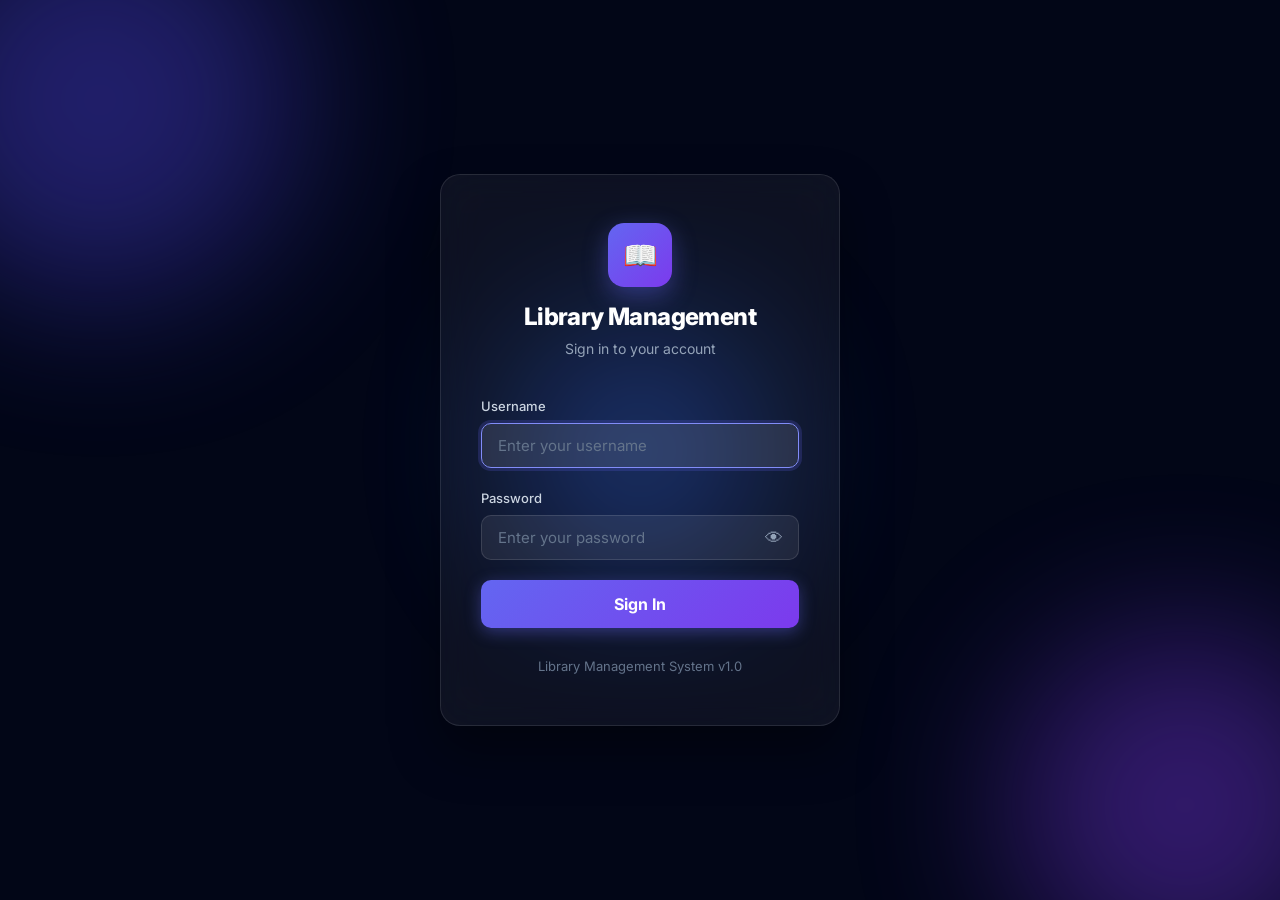
<file: frontend/profile.html>
<!DOCTYPE html>
<html lang="en">
<head>
  <meta charset="UTF-8" />
  <meta name="viewport" content="width=device-width, initial-scale=1.0" />
  <title>My Profile — Library Management System</title>
  <link rel="stylesheet" href="css/style.css" />
  <style>
    /* ── Profile layout ── */
    .profile-layout {
      display: grid;
      grid-template-columns: 300px 1fr;
      gap: 24px;
      align-items: start;
    }
    @media (max-width: 768px) { .profile-layout { grid-template-columns: 1fr; } }

    /* ── Avatar card ── */
    .avatar-card {
      background: var(--surface, #fff);
      border: 1px solid var(--border-color, #e8ecf0);
      border-radius: var(--border-radius, 10px);
      padding: 32px 24px;
      text-align: center;
    }
    .avatar-wrap {
      position: relative;
      width: 120px; height: 120px;
      margin: 0 auto 16px;
    }
    .avatar-img {
      width: 120px; height: 120px;
      border-radius: 50%;
      object-fit: cover;
      border: 3px solid var(--border-color, #e8ecf0);
      background: var(--bg-secondary, #f5f7fa);
    }
    .avatar-initials {
      width: 120px; height: 120px;
      border-radius: 50%;
      background: linear-gradient(135deg, #1e3a5f, #2d5f9e);
      color: #fff;
      display: flex; align-items: center; justify-content: center;
      font-size: 2.5rem; font-weight: 700;
      border: 3px solid var(--border-color, #e8ecf0);
    }
    .avatar-edit-btn {
      position: absolute; bottom: 4px; right: 4px;
      width: 32px; height: 32px; border-radius: 50%;
      background: #1e3a5f; color: #fff; border: 2px solid #fff;
      cursor: pointer; font-size: 0.875rem;
      display: flex; align-items: center; justify-content: center;
      transition: background 0.2s;
    }
    .avatar-edit-btn:hover { background: #16304f; }

    .profile-name  { font-size: 1.125rem; font-weight: 700; color: var(--text-primary); margin-bottom: 4px; }
    .profile-email { font-size: 0.8125rem; color: var(--text-muted); margin-bottom: 12px; }

    .role-badge {
      display: inline-block; padding: 4px 14px;
      border-radius: 999px; font-size: 0.75rem; font-weight: 700;
      text-transform: uppercase; letter-spacing: .06em;
    }
    .role-ADMIN     { background: #fdf0e8; color: #854f0b; }
    .role-LIBRARIAN { background: #e8f4fd; color: #1565a0; }
    .role-MEMBER    { background: #eaf8f0; color: #1b6b3a; }

    .avatar-actions { display: flex; gap: 8px; justify-content: center; margin-top: 16px; flex-wrap: wrap; }

    /* ── Info cards ── */
    .info-card {
      background: var(--surface, #fff);
      border: 1px solid var(--border-color, #e8ecf0);
      border-radius: var(--border-radius, 10px);
      padding: 24px;
      margin-bottom: 20px;
    }
    .info-card-title {
      font-size: 0.8125rem; font-weight: 700; text-transform: uppercase;
      letter-spacing: .06em; color: var(--text-muted); margin-bottom: 20px;
    }

    /* ── Picture preview modal ── */
    .preview-wrap {
      text-align: center; margin-bottom: 16px;
    }
    .preview-img {
      width: 160px; height: 160px; border-radius: 50%;
      object-fit: cover; border: 3px solid var(--border-color, #e8ecf0);
      display: block; margin: 0 auto 12px;
    }
    .upload-drop-zone {
      border: 2px dashed var(--border-color, #e8ecf0);
      border-radius: var(--border-radius, 10px);
      padding: 32px 16px; text-align: center; cursor: pointer;
      transition: border-color 0.2s, background 0.2s;
    }
    .upload-drop-zone:hover, .upload-drop-zone.dragover {
      border-color: #1e3a5f; background: #f0f5ff;
    }
    .upload-drop-zone .drop-icon  { font-size: 2rem; margin-bottom: 8px; }
    .upload-drop-zone .drop-text  { font-size: 0.875rem; color: var(--text-secondary); }
    .upload-drop-zone .drop-hint  { font-size: 0.75rem; color: var(--text-muted); margin-top: 4px; }
  </style>
</head>
<body>
  <div class="app-layout">
    <aside class="sidebar" id="sidebar"></aside>

    <div class="main-content">
      <header class="top-header">
        <div style="display:flex;align-items:center;gap:12px;">
          <button class="hamburger-btn" onclick="document.getElementById('sidebar').classList.toggle('open')">☰</button>
          <h1 class="page-title">My <span>Profile</span></h1>
        </div>
      </header>

      <div class="page-container">
        <div class="profile-layout animate-in">

          <!-- Left: Avatar card -->
          <div>
            <div class="avatar-card">
              <div class="avatar-wrap">
                <div id="avatarDisplay"></div>
                <button class="avatar-edit-btn" onclick="openModal('pictureModal')" title="Change photo">✏</button>
              </div>
              <div class="profile-name"  id="profileName">—</div>
              <div class="profile-email" id="profileEmail">—</div>
              <span class="role-badge"   id="profileRoleBadge">—</span>
              <div class="avatar-actions">
                <button class="btn btn-secondary" style="padding:6px 14px;font-size:0.8125rem;"
                  onclick="openModal('pictureModal')">📷 Change Photo</button>
                <button class="btn btn-secondary" style="padding:6px 14px;font-size:0.8125rem;color:var(--danger,#e74c3c);"
                  onclick="confirmRemovePicture()" id="removePicBtn" style="display:none;">🗑 Remove</button>
              </div>
            </div>

            <!-- Account info mini card -->
            <div class="info-card" style="margin-top:20px;">
              <div class="info-card-title">Account Info</div>
              <div class="summary-row"><span>Username</span><strong id="infoUsername">—</strong></div>
              <div class="summary-row"><span>Role</span><strong id="infoRole">—</strong></div>
              <div class="summary-row"><span>Status</span><strong id="infoStatus">—</strong></div>
              <div class="summary-row"><span>Member Since</span><strong id="infoJoined">—</strong></div>
            </div>
          </div>

          <!-- Right: Edit forms -->
          <div>
            <!-- Personal info -->
            <div class="info-card">
              <div class="info-card-title">Personal Information</div>
              <form id="profileForm" onsubmit="saveProfile(event)">
                <div class="form-group">
                  <label class="form-label" for="editFullName">Full Name</label>
                  <input type="text" class="form-input" id="editFullName" placeholder="Your full name" />
                </div>
                <div class="form-row">
                  <div class="form-group">
                    <label class="form-label" for="editEmail">Email</label>
                    <input type="email" class="form-input" id="editEmail" placeholder="email@example.com" />
                  </div>
                  <div class="form-group">
                    <label class="form-label" for="editPhone">Phone</label>
                    <input type="tel" class="form-input" id="editPhone" placeholder="e.g. 9876543210" />
                  </div>
                </div>
                <div class="modal-footer" style="padding:16px 0 0;border-top:1px solid var(--border-color,#e8ecf0);">
                  <button type="submit" class="btn btn-primary" id="saveProfileBtn">Save Changes</button>
                </div>
              </form>
            </div>

            <!-- Change password -->
            <div class="info-card">
              <div class="info-card-title">Change Password</div>
              <form id="passwordForm" onsubmit="changePassword(event)">
                <div class="form-group">
                  <label class="form-label" for="currentPassword">Current Password</label>
                  <input type="password" class="form-input" id="currentPassword" placeholder="Enter current password" required />
                </div>
                <div class="form-row">
                  <div class="form-group">
                    <label class="form-label" for="newPassword">New Password</label>
                    <input type="password" class="form-input" id="newPassword" placeholder="Min. 8 characters" required minlength="8" />
                  </div>
                  <div class="form-group">
                    <label class="form-label" for="confirmPassword">Confirm Password</label>
                    <input type="password" class="form-input" id="confirmPassword" placeholder="Repeat new password" required />
                  </div>
                </div>
                <div class="modal-footer" style="padding:16px 0 0;border-top:1px solid var(--border-color,#e8ecf0);">
                  <button type="submit" class="btn btn-primary" id="savePasswordBtn">Update Password</button>
                </div>
              </form>
            </div>
          </div>

        </div>
      </div>
    </div>
  </div>

  <!-- Profile Picture Modal -->
  <div class="modal-overlay" id="pictureModal">
    <div class="modal" style="max-width:460px;">
      <div class="modal-header">
        <h2>Update Profile Picture</h2>
        <button class="modal-close" onclick="closeModal('pictureModal')">✕</button>
      </div>
      <div class="modal-body">
        <!-- Preview -->
        <div class="preview-wrap" id="previewWrap" style="display:none;">
          <img id="previewImg" class="preview-img" src="" alt="Preview" />
          <p style="font-size:0.8125rem;color:var(--text-muted);">Preview — this is how your photo will look.</p>
        </div>

        <!-- Drop zone -->
        <div class="upload-drop-zone" id="dropZone"
          onclick="document.getElementById('picFileInput').click()"
          ondragover="handleDragOver(event)"
          ondragleave="handleDragLeave(event)"
          ondrop="handleDrop(event)">
          <div class="drop-icon">📷</div>
          <div class="drop-text">Click to choose or drag & drop a photo</div>
          <div class="drop-hint">JPEG, PNG, GIF, WEBP — max 2MB</div>
        </div>
        <input type="file" id="picFileInput" accept="image/jpeg,image/png,image/gif,image/webp"
          style="display:none;" onchange="handleFileSelect(event)" />

        <div id="picError" style="display:none;color:var(--danger,#e74c3c);font-size:0.875rem;margin-top:8px;"></div>
      </div>
      <div class="modal-footer">
        <button class="btn btn-secondary" onclick="closeModal('pictureModal')">Cancel</button>
        <button class="btn btn-primary" id="uploadBtn" onclick="uploadPicture()" disabled>Upload Photo</button>
      </div>
    </div>
  </div>

  <script src="js/api.js"></script>
  <script src="js/utils.js"></script>
  <script src="js/auth.js"></script>
  <script src="js/profile.js"></script>
</body>
</html>
</file>
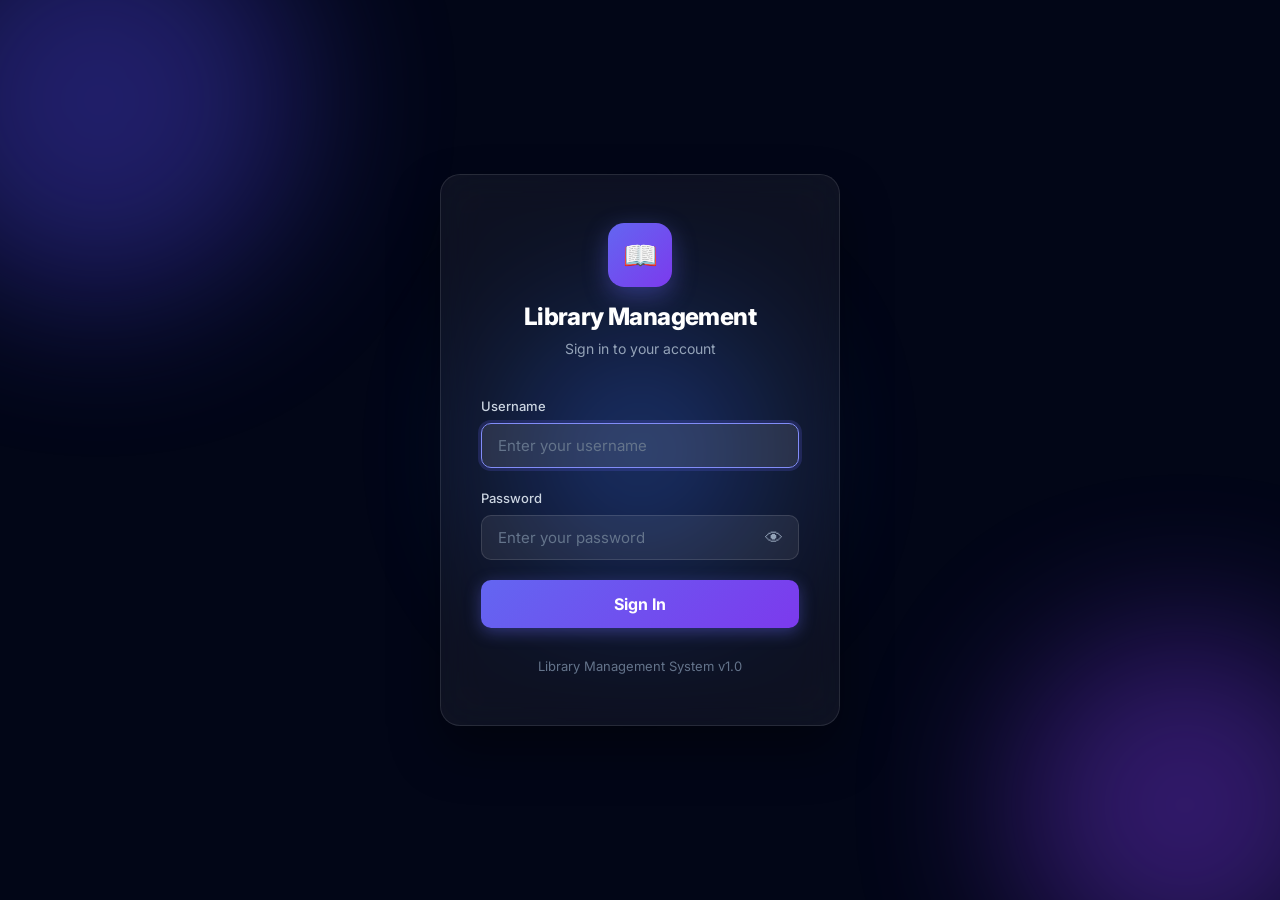
<file: frontend/Reports.html>
<!DOCTYPE html>
<html lang="en">

<head>
    <meta charset="UTF-8" />
    <meta name="viewport" content="width=device-width, initial-scale=1.0" />
    <title>Overdue Report — Library Management System</title>
    <link rel="stylesheet" href="css/style.css" />
    <link rel="stylesheet" href="css/loans.css" />
    <link rel="stylesheet" href="css/Reports.css" />
    
</head>

<body>
    <div class="app-layout">
        <aside class="sidebar" id="sidebar"></aside>

        <div class="main-content">
            <header class="top-header">
                <div style="display:flex;align-items:center;gap:12px;">
                    <button class="hamburger-btn"
                        onclick="document.getElementById('sidebar').classList.toggle('open')">☰</button>
                    <h1 class="page-title">Overdue <span>Report</span></h1>
                </div>
            </header>

            <div class="page-container">

                <!-- Stats -->
                <div class="report-stats animate-in">
                    <div class="stat-card">
                        <div class="stat-num stat-danger" id="statTotal">—</div>
                        <div class="stat-label">Total Overdue</div>
                    </div>
                    <div class="stat-card">
                        <div class="stat-num stat-danger" id="statCritical">—</div>
                        <div class="stat-label">Critical (&gt;14 days)</div>
                    </div>
                    <div class="stat-card">
                        <div class="stat-num stat-warning" id="statWarning">—</div>
                        <div class="stat-label">Warning (7–14 days)</div>
                    </div>
                    <div class="stat-card">
                        <div class="stat-num stat-navy" id="statFine">—</div>
                        <div class="stat-label">Total Fines (₹)</div>
                    </div>
                </div>

                <!-- Toolbar -->
                <div class="report-toolbar animate-in">
                    <div class="filter-row">
                        <input type="text" class="form-input" id="reportFilter" placeholder="Filter by member or book…"
                            oninput="filterReport()" />
                        <select class="form-select" id="reportSeverity" onchange="filterReport()">
                            <option value="">All Severities</option>
                            <option value="critical">Critical (&gt;14 days)</option>
                            <option value="warning">Warning (7–14 days)</option>
                            <option value="mild">Mild (1–6 days)</option>
                        </select>
                    </div>
                    <button class="btn-export" id="exportBtn" onclick="exportPdf()">
                        ⬇ Export PDF
                    </button>
                </div>

                <!-- Table -->
                <div class="table-wrapper animate-in" id="reportTableWrapper" style="display:none;">
                    <table class="data-table">
                        <thead>
                            <tr>
                                <th>#</th>
                                <th>Member</th>
                                <th>Book</th>
                                <th>Due Date</th>
                                <th>Days Overdue</th>
                                <th>Fine (₹)</th>
                                <th>Status</th>
                            </tr>
                        </thead>
                        <tbody id="reportTableBody"></tbody>
                    </table>
                </div>

                <!-- Empty state -->
                <div id="reportEmpty" style="display:none;">
                    <div class="empty-state">
                        <div class="empty-icon">🎉</div>
                        <h3>No overdue loans</h3>
                        <p>Great! All books are returned on time.</p>
                    </div>
                </div>

            </div>
        </div>
    </div>

    <script src="js/api.js"></script>
    <script src="js/utils.js"></script>
    <script src="js/auth.js"></script>
    <script src="js/overdue-report.js"></script>
</body>

</html>
</file>
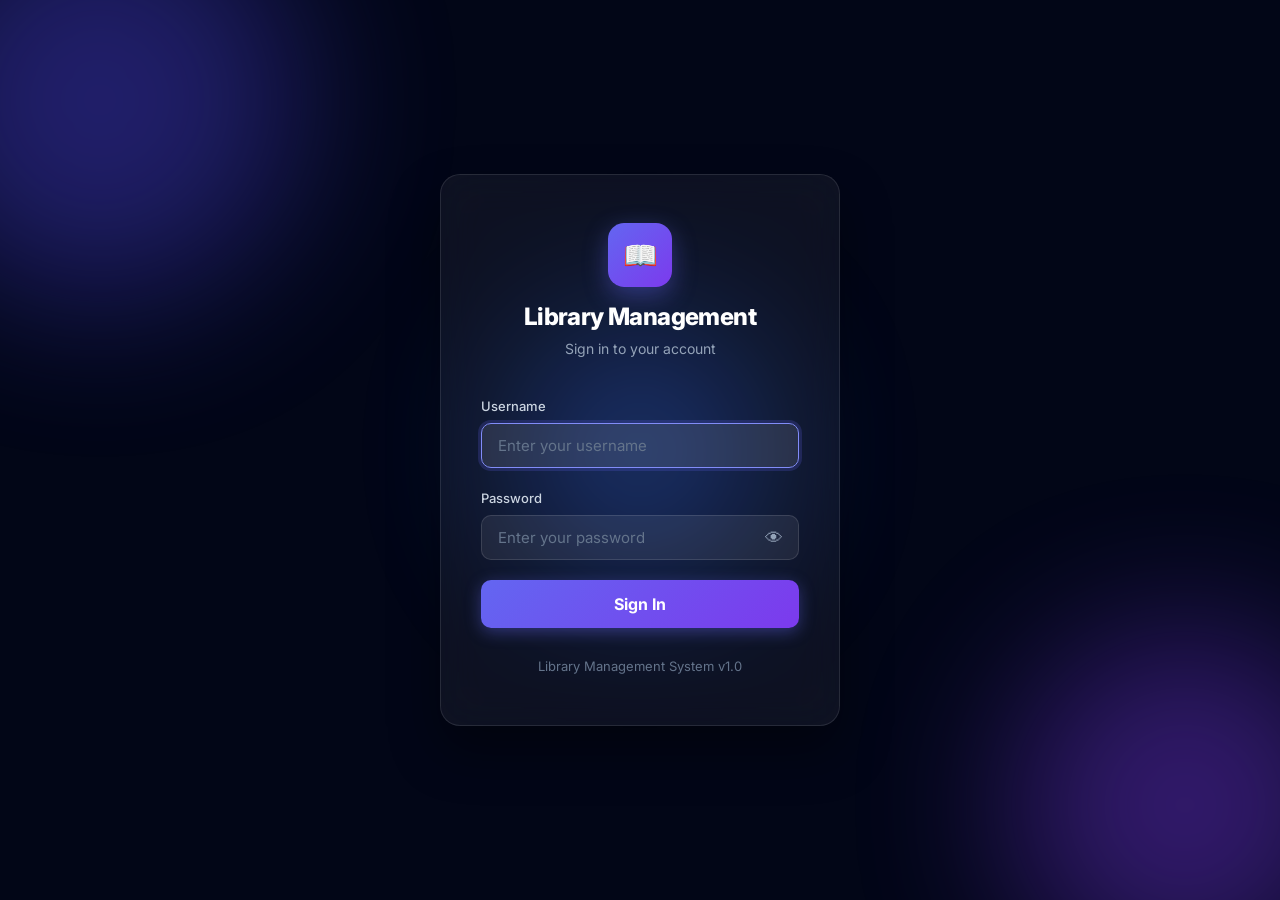
<file: frontend/users.html>
<!DOCTYPE html>
<html lang="en">

<head>
    <meta charset="UTF-8" />
    <meta name="viewport" content="width=device-width, initial-scale=1.0" />
    <title>User Management — Library Management System</title>
    <link rel="stylesheet" href="css/style.css" />
    <link rel="stylesheet" href="css/members.css" />
    <style>
        .role-badge {
            display: inline-block;
            padding: 3px 12px;
            border-radius: 999px;
            font-size: 0.75rem;
            font-weight: 700;
            text-transform: uppercase;
            letter-spacing: .04em;
        }

        .role-ADMIN {
            background: #fdf0e8;
            color: #854f0b;
        }

        .role-LIBRARIAN {
            background: #e8f4fd;
            color: #1565a0;
        }

        .role-MEMBER {
            background: #eaf8f0;
            color: #1b6b3a;
        }

        .user-avatar {
            width: 36px;
            height: 36px;
            border-radius: 50%;
            object-fit: cover;
            border: 2px solid var(--border-color, #e8ecf0);
            background: var(--bg-secondary, #f5f7fa);
        }

        .user-avatar-initials {
            width: 36px;
            height: 36px;
            border-radius: 50%;
            background: linear-gradient(135deg, #1e3a5f, #2d5f9e);
            color: #fff;
            font-weight: 700;
            font-size: 0.75rem;
            display: flex;
            align-items: center;
            justify-content: center;
            flex-shrink: 0;
        }

        /* Role select in modal */
        .role-select-grid {
            display: grid;
            grid-template-columns: repeat(3, 1fr);
            gap: 10px;
            margin-top: 8px;
        }

        .role-option {
            border: 2px solid var(--border-color, #e8ecf0);
            border-radius: var(--border-radius, 10px);
            padding: 14px 10px;
            text-align: center;
            cursor: pointer;
            transition: all 0.15s;
        }

        .role-option:hover {
            border-color: #1e3a5f;
            background: #f0f5ff;
        }

        .role-option.active {
            border-color: #1e3a5f;
            background: #e8efff;
        }

        .role-option .role-icon {
            font-size: 1.5rem;
            margin-bottom: 6px;
        }

        .role-option .role-name {
            font-size: 0.8125rem;
            font-weight: 700;
            color: var(--text-primary);
        }

        .role-option .role-perms {
            font-size: 0.7rem;
            color: var(--text-muted);
            margin-top: 2px;
            line-height: 1.3;
        }
    </style>
</head>

<body>
    <div class="app-layout">
        <aside class="sidebar" id="sidebar"></aside>

        <div class="main-content">
            <header class="top-header">
                <div style="display:flex;align-items:center;gap:12px;">
                    <button class="hamburger-btn"
                        onclick="document.getElementById('sidebar').classList.toggle('open')">☰</button>
                    <h1 class="page-title">User <span>Management</span></h1>
                </div>
                <div class="header-actions">
                    <span class="text-muted" id="userCount" style="font-size:0.8125rem;"></span>
                </div>
            </header>

            <div class="page-container">

                <!-- Toolbar -->
                <div class="page-toolbar animate-in">
                    <div class="toolbar-left">
                        <div class="search-wrapper">
                            <span class="search-icon">🔍</span>
                            <input type="text" class="search-input" id="userSearch"
                                placeholder="Search by name, email, or username..." />
                        </div>
                        <select class="form-select" id="roleFilter"
                            style="max-width:160px;border-radius:var(--border-radius-full);padding:10px 16px;">
                            <option value="">All Roles</option>
                            <option value="ADMIN">Admin</option>
                            <option value="LIBRARIAN">Librarian</option>
                            <option value="MEMBER">Member</option>
                        </select>
                        <select class="form-select" id="statusFilter"
                            style="max-width:160px;border-radius:var(--border-radius-full);padding:10px 16px;">
                            <option value="">All Status</option>
                            <option value="true">Active</option>
                            <option value="false">Inactive</option>
                        </select>
                    </div>
                </div>

                <!-- Users Table -->
                <div class="table-wrapper animate-in" style="animation-delay:0.1s;" id="usersTableWrapper">
                    <table class="data-table">
                        <thead>
                            <tr>
                                <th>User</th>
                                <th>Username</th>
                                <th>Email</th>
                                <th>Role</th>
                                <th>Status</th>
                                <th>Joined</th>
                                <th>Actions</th>
                            </tr>
                        </thead>
                        <tbody id="usersTableBody">
                            <tr>
                                <td colspan="7">
                                    <div class="empty-state">
                                        <div class="empty-icon">👥</div>
                                        <h3>Loading users...</h3>
                                    </div>
                                </td>
                            </tr>
                        </tbody>
                    </table>
                </div>

            </div>
        </div>
    </div>

    <!-- Change Role Modal -->
    <div class="modal-overlay" id="roleModal">
        <div class="modal" style="max-width:440px;">
            <div class="modal-header">
                <h2>Change User Role</h2>
                <button class="modal-close" onclick="closeModal('roleModal')">✕</button>
            </div>
            <div class="modal-body">
                <p style="font-size:0.875rem;color:var(--text-secondary);margin-bottom:16px;">
                    Select a role for <strong id="roleModalUsername"></strong>:
                </p>
                <div class="role-select-grid">
                    <div class="role-option" data-role="ADMIN" onclick="selectRole('ADMIN',this)">
                        <div class="role-icon">👑</div>
                        <div class="role-name">Admin</div>
                        <div class="role-perms">Full system access</div>
                    </div>
                    <div class="role-option" data-role="LIBRARIAN" onclick="selectRole('LIBRARIAN',this)">
                        <div class="role-icon">📚</div>
                        <div class="role-name">Librarian</div>
                        <div class="role-perms">Manage books & members</div>
                    </div>
                    <div class="role-option" data-role="MEMBER" onclick="selectRole('MEMBER',this)">
                        <div class="role-icon">👤</div>
                        <div class="role-name">Member</div>
                        <div class="role-perms">Browse & borrow books</div>
                    </div>
                </div>
                <input type="hidden" id="roleModalUserId" />
                <input type="hidden" id="selectedRole" />
            </div>
            <div class="modal-footer">
                <button class="btn btn-secondary" onclick="closeModal('roleModal')">Cancel</button>
                <button class="btn btn-primary" id="saveRoleBtn" onclick="saveRole()" disabled>Save Role</button>
            </div>
        </div>
    </div>

    <!-- User Detail Modal -->
    <div class="modal-overlay" id="userDetailModal">
        <div class="modal" style="max-width:480px;">
            <div class="modal-header">
                <h2>User Details</h2>
                <button class="modal-close" onclick="closeModal('userDetailModal')">✕</button>
            </div>
            <div class="modal-body">
                <div style="display:flex;align-items:center;gap:16px;margin-bottom:20px;">
                    <div id="detailAvatar"></div>
                    <div>
                        <div style="font-size:1.1rem;font-weight:700;" id="detailName"></div>
                        <div style="font-size:0.8125rem;color:var(--text-muted);" id="detailEmail"></div>
                        <span class="role-badge" id="detailRoleBadge"
                            style="margin-top:6px;display:inline-block;"></span>
                    </div>
                </div>
                <div id="detailRows"></div>
            </div>
            <div class="modal-footer" id="detailFooter"></div>
        </div>
    </div>

    <script src="js/api.js"></script>
    <script src="js/utils.js"></script>
    <script src="js/auth.js"></script>
    <script src="js/users.js"></script>
</body>

</html>
</file>
<file: frontend/css/style.css>
/* ============================================
   LIBRARY MANAGEMENT SYSTEM — Global Design System
   ============================================ */

@import url('https://fonts.googleapis.com/css2?family=Inter:wght@300;400;500;600;700;800&display=swap');

/* ── CSS Variables ── */
:root {
  /* Primary Palette */
  --primary-50: #eef2ff;
  --primary-100: #e0e7ff;
  --primary-200: #c7d2fe;
  --primary-300: #a5b4fc;
  --primary-400: #818cf8;
  --primary-500: #6366f1;
  --primary-600: #4f46e5;
  --primary-700: #4338ca;
  --primary-800: #3730a3;
  --primary-900: #312e81;

  /* Neutral Palette */
  --gray-50: #f8fafc;
  --gray-100: #f1f5f9;
  --gray-200: #e2e8f0;
  --gray-300: #cbd5e1;
  --gray-400: #94a3b8;
  --gray-500: #64748b;
  --gray-600: #475569;
  --gray-700: #334155;
  --gray-800: #1e293b;
  --gray-900: #0f172a;
  --gray-950: #020617;

  /* Semantic Colors */
  --success: #10b981;
  --success-light: #d1fae5;
  --warning: #f59e0b;
  --warning-light: #fef3c7;
  --danger: #ef4444;
  --danger-light: #fee2e2;
  --info: #3b82f6;
  --info-light: #dbeafe;

  /* Surfaces */
  --bg-body: #f0f2f7;
  --bg-sidebar: #0f172a;
  --bg-card: #ffffff;
  --bg-card-hover: #f8fafc;
  --bg-input: #f8fafc;
  --bg-overlay: rgba(15, 23, 42, 0.6);

  /* Text */
  --text-primary: #0f172a;
  --text-secondary: #475569;
  --text-muted: #94a3b8;
  --text-white: #ffffff;
  --text-on-primary: #ffffff;

  /* Borders */
  --border-color: #e2e8f0;
  --border-radius-sm: 6px;
  --border-radius: 10px;
  --border-radius-lg: 14px;
  --border-radius-xl: 20px;
  --border-radius-full: 9999px;

  /* Shadows */
  --shadow-xs: 0 1px 2px rgba(0,0,0,0.05);
  --shadow-sm: 0 1px 3px rgba(0,0,0,0.08), 0 1px 2px rgba(0,0,0,0.04);
  --shadow-md: 0 4px 6px -1px rgba(0,0,0,0.08), 0 2px 4px -1px rgba(0,0,0,0.04);
  --shadow-lg: 0 10px 15px -3px rgba(0,0,0,0.08), 0 4px 6px -2px rgba(0,0,0,0.03);
  --shadow-xl: 0 20px 25px -5px rgba(0,0,0,0.1), 0 10px 10px -5px rgba(0,0,0,0.04);
  --shadow-glow: 0 0 20px rgba(99, 102, 241, 0.15);

  /* Spacing */
  --sidebar-width: 260px;
  --header-height: 70px;
  --spacing-xs: 4px;
  --spacing-sm: 8px;
  --spacing-md: 16px;
  --spacing-lg: 24px;
  --spacing-xl: 32px;
  --spacing-2xl: 48px;

  /* Transitions */
  --transition-fast: 150ms cubic-bezier(0.4, 0, 0.2, 1);
  --transition-base: 250ms cubic-bezier(0.4, 0, 0.2, 1);
  --transition-slow: 350ms cubic-bezier(0.4, 0, 0.2, 1);
}

/* ── Reset & Base ── */
*,
*::before,
*::after {
  margin: 0;
  padding: 0;
  box-sizing: border-box;
}

html {
  font-size: 16px;
  scroll-behavior: smooth;
  -webkit-font-smoothing: antialiased;
  -moz-osx-font-smoothing: grayscale;
}

body {
  font-family: 'Inter', -apple-system, BlinkMacSystemFont, 'Segoe UI', sans-serif;
  font-size: 0.9375rem;
  line-height: 1.6;
  color: var(--text-primary);
  background: var(--bg-body);
  min-height: 100vh;
}

a {
  text-decoration: none;
  color: inherit;
}

ul, ol { list-style: none; }

img {
  max-width: 100%;
  display: block;
}

button {
  cursor: pointer;
  font-family: inherit;
  border: none;
  outline: none;
}

input, select, textarea {
  font-family: inherit;
  font-size: inherit;
  outline: none;
}

table {
  border-collapse: collapse;
  width: 100%;
}

/* ── Typography ── */
h1 { font-size: 1.875rem; font-weight: 800; line-height: 1.2; letter-spacing: -0.025em; }
h2 { font-size: 1.5rem; font-weight: 700; line-height: 1.3; letter-spacing: -0.02em; }
h3 { font-size: 1.25rem; font-weight: 600; line-height: 1.4; }
h4 { font-size: 1.0625rem; font-weight: 600; line-height: 1.4; }
h5 { font-size: 0.9375rem; font-weight: 600; line-height: 1.5; }
h6 { font-size: 0.8125rem; font-weight: 600; line-height: 1.5; text-transform: uppercase; letter-spacing: 0.05em; }

.text-gradient {
  background: linear-gradient(135deg, var(--primary-500), var(--primary-700));
  -webkit-background-clip: text;
  -webkit-text-fill-color: transparent;
  background-clip: text;
}

/* ── Layout — Sidebar + Main ── */
.app-layout {
  display: flex;
  min-height: 100vh;
}

/* Sidebar */
.sidebar {
  width: var(--sidebar-width);
  background: var(--bg-sidebar);
  color: var(--text-white);
  position: fixed;
  top: 0;
  left: 0;
  bottom: 0;
  z-index: 100;
  display: flex;
  flex-direction: column;
  transition: transform var(--transition-base);
  overflow-y: auto;
}

.sidebar-brand {
  padding: 24px 20px;
  display: flex;
  align-items: center;
  gap: 12px;
  border-bottom: 1px solid rgba(255,255,255,0.08);
}

.sidebar-brand .brand-icon {
  width: 42px;
  height: 42px;
  background: linear-gradient(135deg, var(--primary-500), var(--primary-700));
  border-radius: var(--border-radius);
  display: flex;
  align-items: center;
  justify-content: center;
  font-size: 1.25rem;
  flex-shrink: 0;
}

.sidebar-brand .brand-text {
  font-size: 1.0625rem;
  font-weight: 700;
  letter-spacing: -0.01em;
}

.sidebar-brand .brand-text span {
  display: block;
  font-size: 0.6875rem;
  font-weight: 400;
  color: var(--gray-400);
  margin-top: 2px;
}

.sidebar-nav {
  flex: 1;
  padding: 16px 12px;
}

.nav-label {
  font-size: 0.6875rem;
  font-weight: 600;
  text-transform: uppercase;
  letter-spacing: 0.08em;
  color: var(--gray-500);
  padding: 12px 12px 8px;
}

.nav-item {
  display: flex;
  align-items: center;
  gap: 12px;
  padding: 11px 14px;
  border-radius: var(--border-radius-sm);
  color: var(--gray-400);
  font-size: 0.875rem;
  font-weight: 500;
  transition: all var(--transition-fast);
  margin-bottom: 2px;
  position: relative;
}

.nav-item:hover {
  color: var(--text-white);
  background: rgba(255,255,255,0.06);
}

.nav-item.active {
  color: var(--text-white);
  background: rgba(99, 102, 241, 0.15);
}

.nav-item.active::before {
  content: '';
  position: absolute;
  left: 0;
  top: 50%;
  transform: translateY(-50%);
  width: 3px;
  height: 20px;
  background: var(--primary-500);
  border-radius: 0 3px 3px 0;
}

.nav-item .nav-icon {
  width: 20px;
  text-align: center;
  font-size: 1rem;
  flex-shrink: 0;
}

.nav-item .nav-badge {
  margin-left: auto;
  background: var(--danger);
  color: white;
  font-size: 0.6875rem;
  font-weight: 600;
  padding: 2px 7px;
  border-radius: var(--border-radius-full);
  min-width: 20px;
  text-align: center;
}

.sidebar-footer {
  padding: 16px;
  border-top: 1px solid rgba(255,255,255,0.08);
}

.sidebar-user {
  display: flex;
  align-items: center;
  gap: 10px;
  padding: 10px 12px;
  border-radius: var(--border-radius-sm);
  transition: background var(--transition-fast);
}

.sidebar-user:hover {
  background: rgba(255,255,255,0.06);
}

.sidebar-user .user-avatar {
  width: 36px;
  height: 36px;
  border-radius: var(--border-radius-full);
  background: linear-gradient(135deg, var(--primary-400), var(--primary-600));
  display: flex;
  align-items: center;
  justify-content: center;
  font-weight: 700;
  font-size: 0.8125rem;
  flex-shrink: 0;
}

.sidebar-user .user-info {
  flex: 1;
  min-width: 0;
}

.sidebar-user .user-name {
  font-size: 0.8125rem;
  font-weight: 600;
  white-space: nowrap;
  overflow: hidden;
  text-overflow: ellipsis;
}

.sidebar-user .user-role {
  font-size: 0.6875rem;
  color: var(--gray-400);
  text-transform: capitalize;
}

/* Main Content */
.main-content {
  flex: 1;
  margin-left: var(--sidebar-width);
  min-height: 100vh;
}

/* Top Header */
.top-header {
  height: var(--header-height);
  background: var(--bg-card);
  border-bottom: 1px solid var(--border-color);
  display: flex;
  align-items: center;
  justify-content: space-between;
  padding: 0 32px;
  position: sticky;
  top: 0;
  z-index: 50;
}

.top-header .page-title {
  font-size: 1.25rem;
  font-weight: 700;
  color: var(--text-primary);
}

.top-header .page-title span {
  color: var(--text-muted);
  font-weight: 400;
  font-size: 0.875rem;
  margin-left: 8px;
}

.header-actions {
  display: flex;
  align-items: center;
  gap: 12px;
}

.hamburger-btn {
  display: none;
  background: none;
  border: none;
  font-size: 1.25rem;
  color: var(--text-secondary);
  padding: 8px;
  border-radius: var(--border-radius-sm);
}

.hamburger-btn:hover {
  background: var(--gray-100);
}

/* Page Container */
.page-container {
  padding: 28px 32px;
  max-width: 1400px;
}

/* ── Buttons ── */
.btn {
  display: inline-flex;
  align-items: center;
  justify-content: center;
  gap: 8px;
  padding: 10px 20px;
  font-size: 0.875rem;
  font-weight: 600;
  border-radius: var(--border-radius-sm);
  transition: all var(--transition-fast);
  white-space: nowrap;
  border: none;
  cursor: pointer;
}

.btn-primary {
  background: linear-gradient(135deg, var(--primary-500), var(--primary-600));
  color: var(--text-on-primary);
  box-shadow: 0 2px 8px rgba(99, 102, 241, 0.3);
}

.btn-primary:hover {
  background: linear-gradient(135deg, var(--primary-600), var(--primary-700));
  box-shadow: 0 4px 12px rgba(99, 102, 241, 0.4);
  transform: translateY(-1px);
}

.btn-secondary {
  background: var(--bg-card);
  color: var(--text-secondary);
  border: 1px solid var(--border-color);
}

.btn-secondary:hover {
  background: var(--gray-50);
  color: var(--text-primary);
  border-color: var(--gray-300);
}

.btn-danger {
  background: var(--danger);
  color: var(--text-white);
  box-shadow: 0 2px 8px rgba(239, 68, 68, 0.3);
}

.btn-danger:hover {
  background: #dc2626;
  box-shadow: 0 4px 12px rgba(239, 68, 68, 0.4);
  transform: translateY(-1px);
}

.btn-success {
  background: var(--success);
  color: var(--text-white);
  box-shadow: 0 2px 8px rgba(16, 185, 129, 0.3);
}

.btn-success:hover {
  background: #059669;
  transform: translateY(-1px);
}

.btn-ghost {
  background: transparent;
  color: var(--text-secondary);
  padding: 8px 12px;
}

.btn-ghost:hover {
  background: var(--gray-100);
  color: var(--text-primary);
}

.btn-sm {
  padding: 6px 14px;
  font-size: 0.8125rem;
}

.btn-lg {
  padding: 12px 28px;
  font-size: 1rem;
}

.btn-icon {
  width: 36px;
  height: 36px;
  padding: 0;
  border-radius: var(--border-radius-sm);
}

.btn:disabled {
  opacity: 0.5;
  cursor: not-allowed;
  transform: none !important;
  box-shadow: none !important;
}

/* ── Form Inputs ── */
.form-group {
  margin-bottom: 18px;
}

.form-label {
  display: block;
  font-size: 0.8125rem;
  font-weight: 600;
  color: var(--text-primary);
  margin-bottom: 6px;
}

.form-label .required {
  color: var(--danger);
  margin-left: 2px;
}

.form-input,
.form-select {
  width: 100%;
  padding: 10px 14px;
  font-size: 0.875rem;
  border: 1px solid var(--border-color);
  border-radius: var(--border-radius-sm);
  background: var(--bg-input);
  color: var(--text-primary);
  transition: all var(--transition-fast);
}

.form-input:focus,
.form-select:focus {
  border-color: var(--primary-400);
  box-shadow: 0 0 0 3px rgba(99, 102, 241, 0.12);
  background: var(--bg-card);
}

.form-input::placeholder {
  color: var(--text-muted);
}

.form-input.error {
  border-color: var(--danger);
  box-shadow: 0 0 0 3px rgba(239, 68, 68, 0.1);
}

.form-error {
  font-size: 0.75rem;
  color: var(--danger);
  margin-top: 4px;
}

.form-hint {
  font-size: 0.75rem;
  color: var(--text-muted);
  margin-top: 4px;
}

.form-row {
  display: grid;
  grid-template-columns: 1fr 1fr;
  gap: 16px;
}

/* ── Search Bar ── */
.search-wrapper {
  position: relative;
  max-width: 360px;
}

.search-wrapper .search-icon {
  position: absolute;
  left: 14px;
  top: 50%;
  transform: translateY(-50%);
  color: var(--text-muted);
  font-size: 0.875rem;
}

.search-input {
  width: 100%;
  padding: 10px 14px 10px 40px;
  font-size: 0.875rem;
  border: 1px solid var(--border-color);
  border-radius: var(--border-radius-full);
  background: var(--bg-card);
  color: var(--text-primary);
  transition: all var(--transition-fast);
}

.search-input:focus {
  border-color: var(--primary-400);
  box-shadow: 0 0 0 3px rgba(99, 102, 241, 0.12);
}

/* ── Cards ── */
.card {
  background: var(--bg-card);
  border-radius: var(--border-radius-lg);
  border: 1px solid var(--border-color);
  box-shadow: var(--shadow-sm);
  transition: box-shadow var(--transition-base);
}

.card:hover {
  box-shadow: var(--shadow-md);
}

.card-header {
  padding: 20px 24px;
  border-bottom: 1px solid var(--border-color);
  display: flex;
  align-items: center;
  justify-content: space-between;
  gap: 16px;
}

.card-header h3 {
  font-size: 1rem;
  font-weight: 700;
}

.card-body {
  padding: 24px;
}

.card-footer {
  padding: 16px 24px;
  border-top: 1px solid var(--border-color);
  display: flex;
  align-items: center;
  justify-content: space-between;
}

/* ── Data Table ── */
.table-wrapper {
  overflow-x: auto;
  border-radius: var(--border-radius-lg);
  border: 1px solid var(--border-color);
  background: var(--bg-card);
}

.data-table {
  width: 100%;
  border-collapse: collapse;
}

.data-table thead {
  background: var(--gray-50);
  border-bottom: 1px solid var(--border-color);
}

.data-table th {
  padding: 12px 16px;
  text-align: left;
  font-size: 0.75rem;
  font-weight: 600;
  text-transform: uppercase;
  letter-spacing: 0.05em;
  color: var(--text-secondary);
  white-space: nowrap;
}

.data-table td {
  padding: 14px 16px;
  font-size: 0.875rem;
  color: var(--text-primary);
  border-bottom: 1px solid var(--border-color);
  vertical-align: middle;
}

.data-table tbody tr {
  transition: background var(--transition-fast);
}

.data-table tbody tr:hover {
  background: var(--bg-card-hover);
}

.data-table tbody tr:last-child td {
  border-bottom: none;
}

.table-actions {
  display: flex;
  gap: 6px;
}

.table-actions .btn-icon {
  width: 32px;
  height: 32px;
  font-size: 0.8125rem;
  border-radius: var(--border-radius-sm);
  color: var(--text-muted);
  background: transparent;
}

.table-actions .btn-icon:hover {
  background: var(--gray-100);
  color: var(--text-primary);
}

.table-actions .btn-icon.edit:hover {
  background: var(--info-light);
  color: var(--info);
}

.table-actions .btn-icon.delete:hover {
  background: var(--danger-light);
  color: var(--danger);
}

/* Empty state */
.empty-state {
  text-align: center;
  padding: 60px 24px;
  color: var(--text-muted);
}

.empty-state .empty-icon {
  font-size: 3rem;
  margin-bottom: 16px;
  opacity: 0.5;
}

.empty-state h3 {
  color: var(--text-secondary);
  margin-bottom: 8px;
}

.empty-state p {
  font-size: 0.875rem;
  max-width: 360px;
  margin: 0 auto;
}

/* ── Status Badges ── */
.badge {
  display: inline-flex;
  align-items: center;
  gap: 4px;
  padding: 3px 10px;
  font-size: 0.75rem;
  font-weight: 600;
  border-radius: var(--border-radius-full);
  white-space: nowrap;
}

.badge-active,
.badge-success {
  background: var(--success-light);
  color: #065f46;
}

.badge-overdue,
.badge-danger {
  background: var(--danger-light);
  color: #991b1b;
}

.badge-returned,
.badge-info {
  background: var(--info-light);
  color: #1e40af;
}

.badge-inactive,
.badge-warning {
  background: var(--warning-light);
  color: #92400e;
}

.badge-admin {
  background: linear-gradient(135deg, var(--primary-100), var(--primary-200));
  color: var(--primary-800);
}

.badge-librarian { background: #ecfdf5; color: #065f46; }
.badge-member { background: #eff6ff; color: #1e40af; }

/* ── Stat Cards ── */
.stats-grid {
  display: grid;
  grid-template-columns: repeat(auto-fill, minmax(240px, 1fr));
  gap: 20px;
  margin-bottom: 28px;
}

.stat-card {
  background: var(--bg-card);
  border-radius: var(--border-radius-lg);
  padding: 24px;
  border: 1px solid var(--border-color);
  box-shadow: var(--shadow-sm);
  display: flex;
  align-items: flex-start;
  gap: 16px;
  transition: all var(--transition-base);
  position: relative;
  overflow: hidden;
}

.stat-card:hover {
  box-shadow: var(--shadow-lg);
  transform: translateY(-2px);
}

.stat-card::after {
  content: '';
  position: absolute;
  top: 0;
  right: 0;
  width: 100px;
  height: 100px;
  border-radius: 50%;
  opacity: 0.05;
  transform: translate(30px, -30px);
}

.stat-card.books::after { background: var(--primary-500); }
.stat-card.members::after { background: var(--success); }
.stat-card.loans::after { background: var(--warning); }
.stat-card.overdue::after { background: var(--danger); }

.stat-icon {
  width: 48px;
  height: 48px;
  border-radius: var(--border-radius);
  display: flex;
  align-items: center;
  justify-content: center;
  font-size: 1.25rem;
  flex-shrink: 0;
}

.stat-card.books .stat-icon { background: var(--primary-100); color: var(--primary-600); }
.stat-card.members .stat-icon { background: var(--success-light); color: var(--success); }
.stat-card.loans .stat-icon { background: var(--warning-light); color: var(--warning); }
.stat-card.overdue .stat-icon { background: var(--danger-light); color: var(--danger); }

.stat-info { flex: 1; }
.stat-label {
  font-size: 0.8125rem;
  font-weight: 500;
  color: var(--text-secondary);
  margin-bottom: 4px;
}

.stat-value {
  font-size: 1.75rem;
  font-weight: 800;
  color: var(--text-primary);
  line-height: 1;
}

/* ── Modal ── */
.modal-overlay {
  position: fixed;
  inset: 0;
  background: var(--bg-overlay);
  z-index: 1000;
  display: flex;
  align-items: center;
  justify-content: center;
  padding: 20px;
  opacity: 0;
  visibility: hidden;
  transition: all var(--transition-base);
  backdrop-filter: blur(4px);
}

.modal-overlay.active {
  opacity: 1;
  visibility: visible;
}

.modal {
  background: var(--bg-card);
  border-radius: var(--border-radius-xl);
  width: 100%;
  max-width: 540px;
  max-height: 90vh;
  overflow-y: auto;
  box-shadow: var(--shadow-xl);
  transform: scale(0.9) translateY(20px);
  transition: transform var(--transition-base);
}

.modal-overlay.active .modal {
  transform: scale(1) translateY(0);
}

.modal-header {
  padding: 24px 28px 0;
  display: flex;
  align-items: center;
  justify-content: space-between;
}

.modal-header h2 {
  font-size: 1.25rem;
  font-weight: 700;
}

.modal-close {
  width: 32px;
  height: 32px;
  border-radius: var(--border-radius-full);
  display: flex;
  align-items: center;
  justify-content: center;
  background: var(--gray-100);
  color: var(--text-secondary);
  font-size: 1.125rem;
  border: none;
  cursor: pointer;
  transition: all var(--transition-fast);
}

.modal-close:hover {
  background: var(--gray-200);
  color: var(--text-primary);
}

.modal-body {
  padding: 24px 28px;
}

.modal-footer {
  padding: 0 28px 24px;
  display: flex;
  justify-content: flex-end;
  gap: 10px;
}

/* ── Toast Notifications ── */
.toast-container {
  position: fixed;
  top: 24px;
  right: 24px;
  z-index: 2000;
  display: flex;
  flex-direction: column;
  gap: 10px;
}

.toast {
  display: flex;
  align-items: center;
  gap: 12px;
  padding: 14px 20px;
  border-radius: var(--border-radius);
  background: var(--bg-card);
  box-shadow: var(--shadow-lg);
  border-left: 4px solid;
  min-width: 320px;
  max-width: 420px;
  animation: slideInRight 0.3s ease, fadeOut 0.3s ease 3.7s forwards;
  font-size: 0.875rem;
  font-weight: 500;
}

.toast.success { border-left-color: var(--success); }
.toast.error { border-left-color: var(--danger); }
.toast.warning { border-left-color: var(--warning); }
.toast.info { border-left-color: var(--info); }

.toast .toast-icon { font-size: 1.125rem; flex-shrink: 0; }
.toast.success .toast-icon { color: var(--success); }
.toast.error .toast-icon { color: var(--danger); }
.toast.warning .toast-icon { color: var(--warning); }
.toast.info .toast-icon { color: var(--info); }

.toast .toast-message { flex: 1; }
.toast .toast-close {
  background: none;
  border: none;
  color: var(--text-muted);
  cursor: pointer;
  font-size: 1rem;
  padding: 4px;
}

/* ── Confirm Dialog ── */
.confirm-overlay {
  position: fixed;
  inset: 0;
  background: var(--bg-overlay);
  z-index: 1100;
  display: flex;
  align-items: center;
  justify-content: center;
  padding: 20px;
  opacity: 0;
  visibility: hidden;
  transition: all var(--transition-base);
  backdrop-filter: blur(4px);
}

.confirm-overlay.active {
  opacity: 1;
  visibility: visible;
}

.confirm-dialog {
  background: var(--bg-card);
  border-radius: var(--border-radius-xl);
  padding: 32px;
  max-width: 400px;
  width: 100%;
  text-align: center;
  box-shadow: var(--shadow-xl);
  transform: scale(0.9);
  transition: transform var(--transition-base);
}

.confirm-overlay.active .confirm-dialog {
  transform: scale(1);
}

.confirm-icon {
  width: 56px;
  height: 56px;
  border-radius: var(--border-radius-full);
  display: flex;
  align-items: center;
  justify-content: center;
  font-size: 1.5rem;
  margin: 0 auto 16px;
  background: var(--danger-light);
  color: var(--danger);
}

.confirm-dialog h3 {
  margin-bottom: 8px;
}

.confirm-dialog p {
  color: var(--text-secondary);
  font-size: 0.875rem;
  margin-bottom: 24px;
}

.confirm-actions {
  display: flex;
  gap: 10px;
  justify-content: center;
}

/* ── Tabs ── */
.tabs {
  display: flex;
  gap: 4px;
  background: var(--gray-100);
  padding: 4px;
  border-radius: var(--border-radius);
  margin-bottom: 24px;
  width: fit-content;
}

.tab-btn {
  padding: 8px 20px;
  font-size: 0.8125rem;
  font-weight: 600;
  border-radius: var(--border-radius-sm);
  background: transparent;
  color: var(--text-secondary);
  border: none;
  cursor: pointer;
  transition: all var(--transition-fast);
  white-space: nowrap;
}

.tab-btn:hover {
  color: var(--text-primary);
}

.tab-btn.active {
  background: var(--bg-card);
  color: var(--primary-600);
  box-shadow: var(--shadow-sm);
}

.tab-content { display: none; }
.tab-content.active { display: block; }

/* ── Page Toolbar ── */
.page-toolbar {
  display: flex;
  align-items: center;
  justify-content: space-between;
  gap: 16px;
  margin-bottom: 24px;
  flex-wrap: wrap;
}

.toolbar-left {
  display: flex;
  align-items: center;
  gap: 12px;
}

.toolbar-right {
  display: flex;
  align-items: center;
  gap: 12px;
}

/* ── Pagination ── */
.pagination {
  display: flex;
  align-items: center;
  justify-content: center;
  gap: 4px;
  padding: 16px;
}

.pagination .page-btn {
  width: 36px;
  height: 36px;
  border-radius: var(--border-radius-sm);
  display: flex;
  align-items: center;
  justify-content: center;
  font-size: 0.8125rem;
  font-weight: 500;
  background: transparent;
  color: var(--text-secondary);
  border: 1px solid transparent;
  cursor: pointer;
  transition: all var(--transition-fast);
}

.pagination .page-btn:hover {
  background: var(--gray-100);
  border-color: var(--border-color);
}

.pagination .page-btn.active {
  background: var(--primary-500);
  color: var(--text-white);
  border-color: var(--primary-500);
}

/* ── Loading Spinner ── */
.spinner {
  width: 36px;
  height: 36px;
  border: 3px solid var(--gray-200);
  border-top-color: var(--primary-500);
  border-radius: 50%;
  animation: spin 0.7s linear infinite;
}

.loading-overlay {
  position: absolute;
  inset: 0;
  background: rgba(255,255,255,0.7);
  display: flex;
  align-items: center;
  justify-content: center;
  z-index: 10;
  border-radius: inherit;
}

/* ── Animations ── */
@keyframes spin {
  to { transform: rotate(360deg); }
}

@keyframes slideInRight {
  from { transform: translateX(100%); opacity: 0; }
  to { transform: translateX(0); opacity: 1; }
}

@keyframes fadeOut {
  to { opacity: 0; transform: translateX(50px); }
}

@keyframes fadeIn {
  from { opacity: 0; transform: translateY(10px); }
  to { opacity: 1; transform: translateY(0); }
}

.animate-in {
  animation: fadeIn 0.4s ease forwards;
}

/* ── Responsive ── */
@media (max-width: 1024px) {
  .sidebar {
    transform: translateX(-100%);
  }

  .sidebar.open {
    transform: translateX(0);
  }

  .main-content {
    margin-left: 0;
  }

  .hamburger-btn {
    display: flex;
  }

  .page-container {
    padding: 20px;
  }
}

@media (max-width: 768px) {
  .stats-grid {
    grid-template-columns: repeat(auto-fill, minmax(180px, 1fr));
    gap: 12px;
  }

  .page-toolbar {
    flex-direction: column;
    align-items: stretch;
  }

  .search-wrapper {
    max-width: 100%;
  }

  .form-row {
    grid-template-columns: 1fr;
  }

  .top-header {
    padding: 0 16px;
  }

  .modal {
    max-width: 100%;
    margin: 10px;
    border-radius: var(--border-radius-lg);
  }
}

/* ── Scrollbar ── */
::-webkit-scrollbar {
  width: 6px;
  height: 6px;
}

::-webkit-scrollbar-track {
  background: transparent;
}

::-webkit-scrollbar-thumb {
  background: var(--gray-300);
  border-radius: 10px;
}

::-webkit-scrollbar-thumb:hover {
  background: var(--gray-400);
}

/* ── Utilities ── */
.hidden { display: none !important; }
.text-center { text-align: center; }
.text-right { text-align: right; }
.text-muted { color: var(--text-muted); }
.text-danger { color: var(--danger); }
.text-success { color: var(--success); }
.font-mono { font-family: 'SF Mono', 'Fira Code', monospace; }
.mt-1 { margin-top: 8px; }
.mt-2 { margin-top: 16px; }
.mt-3 { margin-top: 24px; }
.mb-1 { margin-bottom: 8px; }
.mb-2 { margin-bottom: 16px; }
.mb-3 { margin-bottom: 24px; }
.flex { display: flex; }
.items-center { align-items: center; }
.justify-between { justify-content: space-between; }
.gap-1 { gap: 8px; }
.gap-2 { gap: 16px; }
.w-full { width: 100%; }
.relative { position: relative; }

/* ── Bell wrap & badge ── */
.notif-bell-wrap { position: relative; display: inline-flex; }

#notifBadge {
  position: absolute;
  top: -4px;
  right: -4px;
  background: #e74c3c;
  color: #fff;
  font-size: 0.6rem;
  font-weight: 700;
  min-width: 16px;
  height: 16px;
  border-radius: 999px;
  display: none;
  align-items: center;
  justify-content: center;
  padding: 0 3px;
}

/* ── Bell dropdown ── */
.notif-dropdown {
  position: absolute;
  top: calc(100% + 10px);
  right: 0;
  width: 360px;
  max-width: calc(100vw - 32px);
  background: var(--bg-card);
  border: 1px solid var(--border-color);
  border-radius: var(--border-radius);
  box-shadow: 0 8px 32px rgba(0,0,0,0.12);
  z-index: 9999;
  overflow: hidden;
}

.notif-dropdown-header {
  display: flex;
  justify-content: space-between;
  align-items: center;
  padding: 14px 16px;
  border-bottom: 1px solid var(--border-color);
}

.notif-dropdown-title {
  font-weight: 700;
  font-size: 0.875rem;
  color: var(--text-primary);
}

.notif-action-btn {
  font-size: 0.75rem;
  color: var(--text-muted);
  background: none;
  border: none;
  cursor: pointer;
  text-decoration: none;
  padding: 4px 8px;
  border-radius: 4px;
  transition: background 0.15s;
}

.notif-action-btn:hover {
  background: var(--gray-100);
  color: var(--text-primary);
}

.notif-dropdown-list {
  max-height: 380px;
  overflow-y: auto;
}

.notif-dropdown-footer {
  padding: 10px 16px;
  border-top: 1px solid var(--border-color);
  text-align: center;
}

/* ── Bell item ── */
.notif-bell-item {
  display: flex;
  gap: 12px;
  padding: 12px 16px;
  border-bottom: 1px solid var(--border-color);
  cursor: pointer;
  transition: background 0.15s;
  align-items: flex-start;
}

.notif-bell-item:last-child { border-bottom: none; }
.notif-bell-item:hover { background: var(--gray-100); }
.notif-bell-item.unread { background: #f0f5ff; }
.notif-bell-item.unread:hover { background: #e8efff; }

.notif-bell-icon {
  font-size: 1.1rem;
  flex-shrink: 0;
  margin-top: 1px;
}

.notif-bell-body { flex: 1; min-width: 0; }

.notif-bell-title {
  font-size: 0.8125rem;
  font-weight: 600;
  color: var(--text-primary);
  margin-bottom: 2px;
  white-space: nowrap;
  overflow: hidden;
  text-overflow: ellipsis;
}

.notif-bell-msg {
  font-size: 0.75rem;
  color: var(--text-secondary);
  line-height: 1.4;
  display: -webkit-box;
  -webkit-line-clamp: 2;
  -webkit-box-orient: vertical;
  overflow: hidden;
}

.notif-bell-time {
  font-size: 0.7rem;
  color: var(--text-muted);
  margin-top: 4px;
}

.notif-bell-dot {
  width: 8px;
  height: 8px;
  border-radius: 50%;
  background: #1e3a5f;
  flex-shrink: 0;
  margin-top: 5px;
}
</file>
<file: frontend/css/books.css>
/* ============================================
   BOOKS PAGE STYLES
   ============================================ */

/* Availability Indicator */
.availability {
  display: inline-flex;
  align-items: center;
  gap: 6px;
  font-weight: 600;
  font-size: 0.8125rem;
}

.availability .avail-dot {
  width: 8px;
  height: 8px;
  border-radius: 50%;
}

.availability.in-stock .avail-dot { background: var(--success); }
.availability.low-stock .avail-dot { background: var(--warning); }
.availability.out-of-stock .avail-dot { background: var(--danger); }

.availability.in-stock { color: var(--success); }
.availability.low-stock { color: var(--warning); }
.availability.out-of-stock { color: var(--danger); }

/* Book title cell */
.book-title-cell {
  display: flex;
  flex-direction: column;
  gap: 2px;
}

.book-title-cell .title {
  font-weight: 600;
  color: var(--text-primary);
}

.book-title-cell .subtitle {
  font-size: 0.75rem;
  color: var(--text-muted);
  max-width: 280px;
  overflow: hidden;
  text-overflow: ellipsis;
  white-space: nowrap;
}

/* Category tag */
.category-tag {
  display: inline-block;
  padding: 2px 10px;
  background: var(--gray-100);
  color: var(--text-secondary);
  border-radius: var(--border-radius-full);
  font-size: 0.75rem;
  font-weight: 500;
}
</file>
<file: frontend/css/Books_search.css>
.search-panel {
            background: var(--surface, #fff);
            border-radius: var(--border-radius, 10px);
            padding: 24px;
            margin-bottom: 24px;
            border: 1px solid var(--border-color, #e8ecf0);
        }

        .search-grid {
            display: grid;
            grid-template-columns: 1fr 1fr 1fr;
            gap: 16px;
            margin-bottom: 20px;
        }

        @media (max-width: 900px) {
            .search-grid {
                grid-template-columns: 1fr 1fr;
            }
        }

        @media (max-width: 560px) {
            .search-grid {
                grid-template-columns: 1fr;
            }
        }

        .year-row {
            display: grid;
            grid-template-columns: 1fr 1fr;
            gap: 8px;
        }

        .search-footer {
            display: flex;
            align-items: center;
            gap: 16px;
            flex-wrap: wrap;
            padding-top: 16px;
            border-top: 1px solid var(--border-color, #e8ecf0);
        }

        .sort-row {
            display: flex;
            align-items: center;
            gap: 8px;
        }

        .sort-row label {
            font-size: 0.8125rem;
            color: var(--text-muted);
            white-space: nowrap;
        }

        .sort-row .form-select {
            max-width: 140px;
            padding: 8px 12px;
            font-size: 0.8125rem;
        }

        .checkbox-label {
            display: flex;
            align-items: center;
            gap: 8px;
            font-size: 0.875rem;
            color: var(--text-secondary);
            cursor: pointer;
            user-select: none;
        }

        .search-actions {
            margin-left: auto;
            display: flex;
            gap: 10px;
        }

        /* Results */
        .results-meta {
            font-size: 0.8125rem;
            color: var(--text-muted);
            margin-bottom: 12px;
        }

        .search-empty {
            text-align: center;
            padding: 60px 24px;
            color: var(--text-muted);
        }

        .search-empty .empty-icon {
            font-size: 2.5rem;
            margin-bottom: 12px;
        }
</file>
<file: frontend/css/dashboard.css>
/* ============================================
   DASHBOARD STYLES
   ============================================ */

.welcome-banner {
  background: linear-gradient(135deg, var(--primary-600), #7c3aed);
  border-radius: var(--border-radius-xl);
  padding: 32px 36px;
  margin-bottom: 28px;
  color: white;
  position: relative;
  overflow: hidden;
}

.welcome-banner::before {
  content: '';
  position: absolute;
  right: -40px;
  top: -40px;
  width: 200px;
  height: 200px;
  background: rgba(255,255,255,0.08);
  border-radius: 50%;
}

.welcome-banner::after {
  content: '';
  position: absolute;
  right: 60px;
  bottom: -60px;
  width: 140px;
  height: 140px;
  background: rgba(255,255,255,0.05);
  border-radius: 50%;
}

.welcome-text h2 {
  font-size: 1.5rem;
  font-weight: 800;
  margin-bottom: 6px;
}

.welcome-text p {
  opacity: 0.85;
  font-size: 0.9375rem;
}

/* Quick Actions */
.quick-actions {
  margin-top: 28px;
}

.actions-grid {
  display: grid;
  grid-template-columns: repeat(auto-fill, minmax(180px, 1fr));
  gap: 16px;
}

.action-card {
  display: flex;
  flex-direction: column;
  align-items: center;
  gap: 10px;
  padding: 24px 16px;
  background: var(--bg-card);
  border: 1px solid var(--border-color);
  border-radius: var(--border-radius-lg);
  text-align: center;
  transition: all var(--transition-base);
  cursor: pointer;
}

.action-card:hover {
  border-color: var(--primary-300);
  box-shadow: var(--shadow-md);
  transform: translateY(-3px);
}

.action-icon {
  font-size: 1.75rem;
}

.action-label {
  font-size: 0.875rem;
  font-weight: 600;
  color: var(--text-secondary);
}

.action-card:hover .action-label {
  color: var(--primary-600);
}
</file>
<file: frontend/css/loans.css>
/* ============================================
   LOANS PAGE STYLES
   ============================================ */

/* Days indicator */
.days-indicator {
  display: inline-flex;
  align-items: center;
  gap: 4px;
  font-weight: 600;
  font-size: 0.8125rem;
}

.days-indicator.safe { color: var(--success); }
.days-indicator.warning { color: var(--warning); }
.days-indicator.danger { color: var(--danger); }

/* Overdue highlight */
.overdue-row {
  background: rgba(239, 68, 68, 0.03) !important;
}

.overdue-row:hover {
  background: rgba(239, 68, 68, 0.06) !important;
}

/* Issue Summary */
.issue-summary {
  background: var(--gray-50);
  border-radius: var(--border-radius);
  padding: 16px;
  margin-top: 8px;
  border: 1px solid var(--border-color);
}

.summary-row {
  display: flex;
  justify-content: space-between;
  align-items: center;
  padding: 6px 0;
  font-size: 0.875rem;
}

.summary-row span {
  color: var(--text-secondary);
}

.summary-row strong {
  color: var(--text-primary);
}

.summary-row + .summary-row {
  border-top: 1px solid var(--border-color);
}

/* Fine highlight */
.fine-row strong {
  font-size: 1.125rem;
}

/* Return info */
.return-info {
  text-align: center;
}

.return-book-name {
  font-size: 1.125rem;
  font-weight: 700;
  color: var(--text-primary);
  margin-bottom: 4px;
}

.return-member-name {
  font-size: 0.875rem;
  color: var(--text-secondary);
  margin-bottom: 20px;
}

.return-details {
  background: var(--gray-50);
  border-radius: var(--border-radius);
  padding: 16px;
  border: 1px solid var(--border-color);
  text-align: left;
}

/* Return button in table */
.btn-return {
  padding: 5px 14px;
  font-size: 0.75rem;
  font-weight: 600;
  border-radius: var(--border-radius-full);
  background: var(--success-light);
  color: #065f46;
  border: 1px solid #a7f3d0;
  cursor: pointer;
  transition: all var(--transition-fast);
}

.btn-return:hover {
  background: var(--success);
  color: white;
  border-color: var(--success);
}
</file>
<file: frontend/css/members.css>
/* ============================================
   MEMBERS PAGE STYLES
   ============================================ */

.member-cell {
  display: flex;
  align-items: center;
  gap: 12px;
}

.member-avatar {
  width: 38px;
  height: 38px;
  border-radius: var(--border-radius-full);
  background: linear-gradient(135deg, var(--primary-100), var(--primary-200));
  color: var(--primary-700);
  display: flex;
  align-items: center;
  justify-content: center;
  font-weight: 700;
  font-size: 0.8125rem;
  flex-shrink: 0;
}

.member-info .name {
  font-weight: 600;
  color: var(--text-primary);
  font-size: 0.875rem;
}

.member-info .address {
  font-size: 0.75rem;
  color: var(--text-muted);
  max-width: 200px;
  overflow: hidden;
  text-overflow: ellipsis;
  white-space: nowrap;
}

/* ── Expiry tags ── */
.expiry-tag {
  display: inline-block;
  font-size: 0.8125rem;
  line-height: 1.4;
}
.expiry-tag small {
  display: block;
  font-size: 0.70rem;
  font-weight: 600;
}
.expiry-ok      { color: var(--text-secondary); }
.expiry-soon    { color: #e67e22; }
.expiry-soon small  { color: #e67e22; }
.expiry-expired { color: var(--danger, #e74c3c); }
.expiry-expired small { color: var(--danger, #e74c3c); }

/* ── Expiring soon banner ── */
.expiry-banner {
  display: flex;
  align-items: center;
  gap: 12px;
  background: #fff8e1;
  border: 1px solid #ffe082;
  border-radius: var(--border-radius, 10px);
  padding: 12px 18px;
  margin-bottom: 20px;
  font-size: 0.875rem;
  color: #795548;
}
.expiry-banner-icon { font-size: 1.1rem; }
.expiry-banner span { flex: 1; }
</file>
<file: frontend/css/Notifications.css>
/* ============================================
   NOTIFICATIONS PAGE STYLES
   ============================================ */

/* ── Notification icon backgrounds by type ── */
.notif-type-due_date_reminder { background: #e8f4fd; }
.notif-type-fine_alert        { background: #fdf0e8; }
.notif-type-new_book_arrival  { background: #eaf8f0; }

/* ── Notification items (inside .table-wrapper) ── */
.notif-item {
  display: flex;
  gap: 16px;
  padding: 18px 20px;
  border-bottom: 1px solid var(--border-color, #e8ecf0);
  cursor: pointer;
  transition: background 0.15s;
  background: var(--surface, #fff);
}

.notif-item:last-child   { border-bottom: none; }
.notif-item:hover        { background: var(--bg-secondary, #f5f7fa); }
.notif-item.unread       { background: #f0f5ff; }
.notif-item.unread:hover { background: #e8efff; }

.notif-icon-wrap {
  width: 44px;
  height: 44px;
  border-radius: 999px;
  display: flex;
  align-items: center;
  justify-content: center;
  font-size: 1.25rem;
  flex-shrink: 0;
}

.notif-body         { flex: 1; min-width: 0; }
.notif-header-row   { display: flex; justify-content: space-between; align-items: center; margin-bottom: 4px; }
.notif-type-tag     { font-size: 0.70rem; font-weight: 700; text-transform: uppercase; letter-spacing: .06em; color: var(--text-muted); }
.notif-time         { font-size: 0.75rem; color: var(--text-muted); white-space: nowrap; }
.notif-title        { font-weight: 600; font-size: 0.875rem; color: var(--text-primary); margin-bottom: 4px; }
.notif-message      { font-size: 0.8125rem; color: var(--text-secondary); line-height: 1.5; margin-bottom: 8px; }
.notif-meta         { display: flex; align-items: center; gap: 10px; }
.notif-channel      { font-size: 0.75rem; color: var(--text-muted); }
.notif-unread-dot   { width: 8px; height: 8px; border-radius: 50%; background: #1e3a5f; display: inline-block; }

/* ── Bell wrap & badge ── */
.notif-bell-wrap { position: relative; display: inline-flex; }

#notifBadge {
  position: absolute;
  top: -4px;
  right: -4px;
  background: #e74c3c;
  color: #fff;
  font-size: 0.6rem;
  font-weight: 700;
  min-width: 16px;
  height: 16px;
  border-radius: 999px;
  display: none;
  align-items: center;
  justify-content: center;
  padding: 0 3px;
}

/* ── Preference modal ── */
.pref-section-title {
  font-size: 0.75rem;
  font-weight: 700;
  text-transform: uppercase;
  letter-spacing: .06em;
  color: var(--text-muted);
  margin: 0 0 12px;
}

.pref-row {
  display: flex;
  justify-content: space-between;
  align-items: center;
  padding: 12px 0;
  border-bottom: 1px solid var(--border-color, #e8ecf0);
}

.pref-row:last-of-type { border-bottom: none; }

.pref-info  { flex: 1; }
.pref-label { font-size: 0.875rem; font-weight: 600; color: var(--text-primary); }
.pref-desc  { font-size: 0.75rem; color: var(--text-muted); margin-top: 2px; }

.pref-sub {
  padding: 10px 0 4px 16px;
  border-left: 2px solid var(--border-color, #e8ecf0);
  margin-bottom: 8px;
}

.delivery-row { display: flex; gap: 24px; flex-wrap: wrap; padding: 8px 0; }

.delivery-row .checkbox-label {
  display: flex;
  align-items: center;
  gap: 8px;
  font-size: 0.875rem;
  color: var(--text-secondary);
  cursor: pointer;
}

/* ── Toggle switch ── */
.toggle-switch {
  position: relative;
  display: inline-block;
  width: 42px;
  height: 24px;
  flex-shrink: 0;
}

.toggle-switch input { opacity: 0; width: 0; height: 0; }

.toggle-slider {
  position: absolute;
  inset: 0;
  background: var(--border-color, #ccc);
  border-radius: 24px;
  cursor: pointer;
  transition: background 0.2s;
}

.toggle-slider::before {
  content: '';
  position: absolute;
  width: 18px;
  height: 18px;
  left: 3px;
  top: 3px;
  background: #fff;
  border-radius: 50%;
  transition: transform 0.2s;
}

.toggle-switch input:checked + .toggle-slider { background: #1e3a5f; }
.toggle-switch input:checked + .toggle-slider::before { transform: translateX(18px); }
</file>
<file: frontend/css/Notification-bell.css>
/* ============================================
   NOTIFICATION BELL DROPDOWN
   Add these styles to frontend/css/style.css
   ============================================ */

/* ── Dropdown container ── */
.notif-dropdown {
    position: absolute;
    top: calc(100% + 10px);
    right: 0;
    width: 360px;
    max-width: calc(100vw - 32px);
    background: var(--surface, #fff);
    border: 1px solid var(--border-color, #e8ecf0);
    border-radius: var(--border-radius, 10px);
    box-shadow: 0 8px 32px rgba(0, 0, 0, 0.12);
    z-index: 9999;
    overflow: hidden;
}

.notif-dropdown-header {
    display: flex;
    justify-content: space-between;
    align-items: center;
    padding: 14px 16px;
    border-bottom: 1px solid var(--border-color, #e8ecf0);
}

.notif-dropdown-title {
    font-weight: 700;
    font-size: 0.875rem;
    color: var(--text-primary);
}

.notif-action-btn {
    font-size: 0.75rem;
    color: var(--text-muted);
    background: none;
    border: none;
    cursor: pointer;
    text-decoration: none;
    padding: 4px 8px;
    border-radius: 4px;
    transition: background 0.15s;
}

.notif-action-btn:hover {
    background: var(--bg-secondary, #f5f7fa);
    color: var(--text-primary);
}

.notif-dropdown-list {
    max-height: 380px;
    overflow-y: auto;
}

.notif-dropdown-footer {
    padding: 10px 16px;
    border-top: 1px solid var(--border-color, #e8ecf0);
    text-align: center;
}

/* ── Bell item ── */
.notif-bell-item {
    display: flex;
    gap: 12px;
    padding: 12px 16px;
    border-bottom: 1px solid var(--border-color, #e8ecf0);
    cursor: pointer;
    transition: background 0.15s;
    position: relative;
    align-items: flex-start;
}

.notif-bell-item:last-child {
    border-bottom: none;
}

.notif-bell-item:hover {
    background: var(--bg-secondary, #f5f7fa);
}

.notif-bell-item.unread {
    background: #f0f5ff;
}

.notif-bell-item.unread:hover {
    background: #e8efff;
}

.notif-bell-icon {
    font-size: 1.1rem;
    flex-shrink: 0;
    margin-top: 1px;
}

.notif-bell-body {
    flex: 1;
    min-width: 0;
}

.notif-bell-title {
    font-size: 0.8125rem;
    font-weight: 600;
    color: var(--text-primary);
    margin-bottom: 2px;
    white-space: nowrap;
    overflow: hidden;
    text-overflow: ellipsis;
}

.notif-bell-msg {
    font-size: 0.75rem;
    color: var(--text-secondary);
    line-height: 1.4;
    display: -webkit-box;
    -webkit-line-clamp: 2;
    -webkit-box-orient: vertical;
    overflow: hidden;
}

.notif-bell-time {
    font-size: 0.7rem;
    color: var(--text-muted);
    margin-top: 4px;
}

.notif-bell-dot {
    width: 8px;
    height: 8px;
    border-radius: 50%;
    background: #1e3a5f;
    flex-shrink: 0;
    margin-top: 5px;
}
</file>
<file: frontend/css/Reports.css>
.report-stats {
            display: grid;
            grid-template-columns: repeat(4, 1fr);
            gap: 16px;
            margin-bottom: 24px;
        }

        @media (max-width: 900px) {
            .report-stats {
                grid-template-columns: 1fr 1fr;
            }
        }

        @media (max-width: 480px) {
            .report-stats {
                grid-template-columns: 1fr;
            }
        }

        .stat-card {
            background: var(--surface, #fff);
            border-radius: var(--border-radius, 10px);
            padding: 20px;
            border: 1px solid var(--border-color, #e8ecf0);
            text-align: center;
        }

        .stat-card .stat-num {
            font-size: 2rem;
            font-weight: 700;
            line-height: 1.1;
            margin-bottom: 4px;
        }

        .stat-card .stat-label {
            font-size: 0.75rem;
            color: var(--text-muted);
            text-transform: uppercase;
            letter-spacing: .05em;
        }

        .stat-danger {
            color: var(--danger, #e74c3c);
        }

        .stat-warning {
            color: #e67e22;
        }

        .stat-navy {
            color: #1e3a5f;
        }

        .report-toolbar {
            display: flex;
            justify-content: space-between;
            align-items: center;
            gap: 12px;
            flex-wrap: wrap;
            margin-bottom: 16px;
        }

        .filter-row {
            display: flex;
            gap: 10px;
            align-items: center;
            flex-wrap: wrap;
        }

        .filter-row .form-input {
            max-width: 220px;
        }

        .filter-row .form-select {
            max-width: 180px;
        }

        .btn-export {
            display: inline-flex;
            align-items: center;
            gap: 6px;
            padding: 10px 20px;
            background: var(--danger, #e74c3c);
            color: #fff;
            border: none;
            border-radius: var(--border-radius-full, 999px);
            font-size: 0.875rem;
            font-weight: 600;
            cursor: pointer;
            transition: background 0.2s;
        }

        .btn-export:hover {
            background: #c0392b;
        }

        .btn-export:disabled {
            background: var(--text-muted);
            cursor: not-allowed;
        }

        .days-indicator.critical {
            color: var(--danger, #e74c3c);
            font-weight: 700;
        }

        .days-indicator.warning {
            color: #e67e22;
            font-weight: 600;
        }

        .days-indicator.mild {
            color: var(--text-secondary);
        }

        tbody tr.overdue-critical {
            background: rgba(231, 76, 60, 0.05) !important;
        }
</file>
